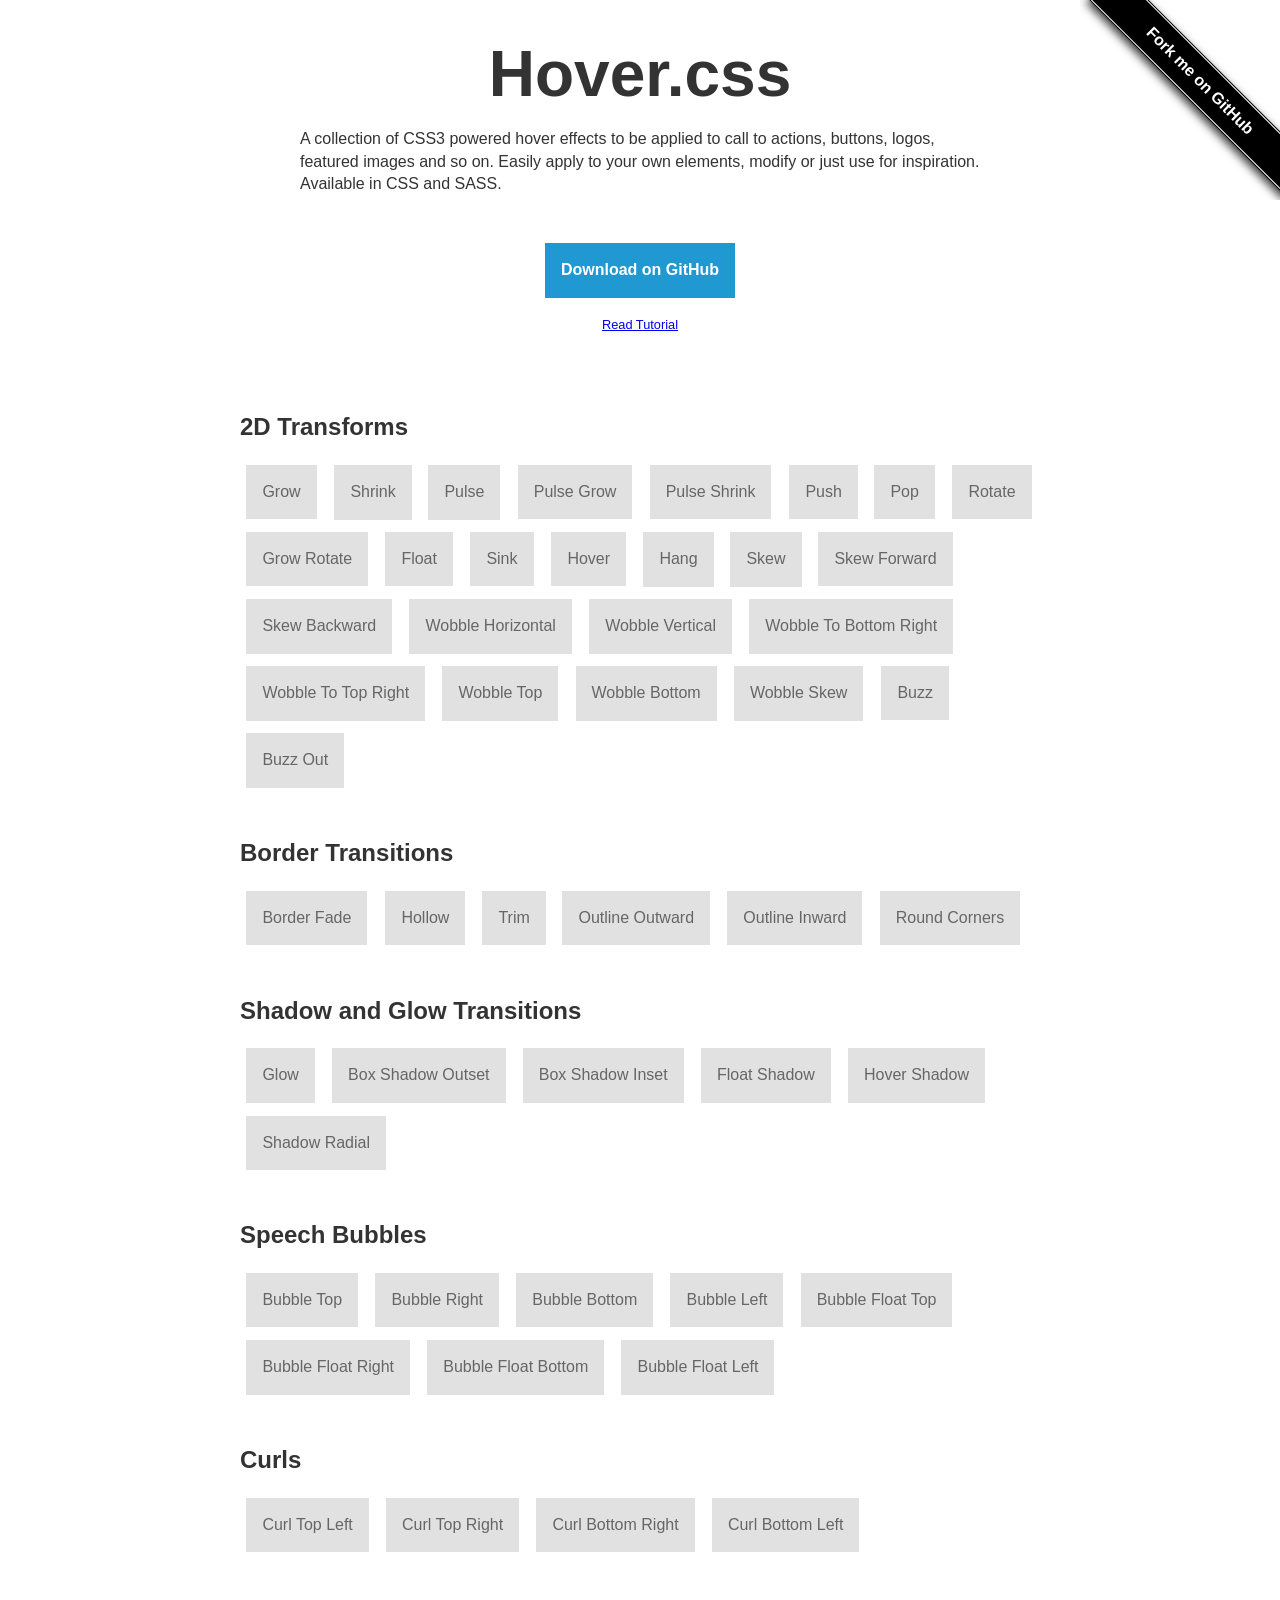
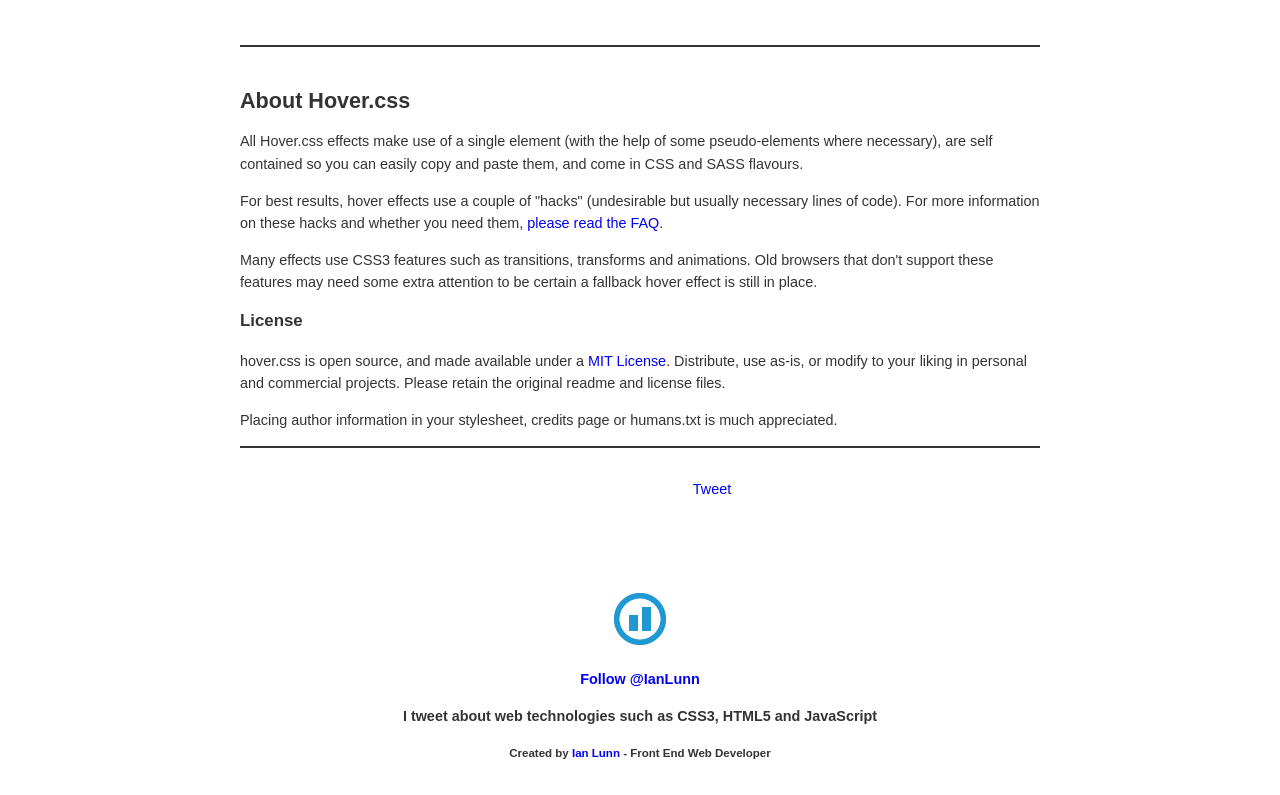
<file: Hover-master/index.html>
<!DOCTYPE html>
<html lang="en">
	<head>
		<meta charset="utf-8">
		<meta property="og:image" content="http://ianlunn.github.io/Hover/hover.jpg" />
		<meta property="og:site_name" content="Hover.css"/>
		<meta property="og:title" content="Hover.css - A collection of CSS3 powered hover effects" />
		<title>Hover.css - A collection of CSS3 powered hover effects</title>
		<link href="css/demo-page.css" rel="stylesheet" media="all">
		<link href="css/hover.css" rel="stylesheet" media="all">
	</head>
	<body>

		<h1>Hover.css</h1>
		<p class="intro">A collection of CSS3 powered hover effects to be applied to call to actions, buttons, logos, featured images and so on. Easily apply to your own elements, modify or just use for inspiration. Available in CSS and SASS.<p>

		<span id="forkongithub"><a href="https://github.com/IanLunn/Hover">Fork me on GitHub</a></span>

		<div class="aligncenter">
			<a class="button cta hover-shadow" href="https://github.com/IanLunn/Hover">Download on GitHub</a>
			<a class="tutorial" href="http://ianlunn.co.uk/articles/hover-css-tutorial-introduction/">Read Tutorial</a>
		</div>

		<div id="effects">

			<h2>2D Transforms</h2>

			<a href="#" class="button grow">Grow</a>
			<a href="#" class="button shrink">Shrink</a>
			<a href="#" class="button pulse">Pulse</a>
			<a href="#" class="button pulse-grow">Pulse Grow</a>
			<a href="#" class="button pulse-shrink">Pulse Shrink</a>
			<a href="#" class="button push">Push</a>
			<a href="#" class="button pop">Pop</a>
			<a href="#" class="button rotate">Rotate</a>
			<a href="#" class="button grow-rotate">Grow Rotate</a>
			<a href="#" class="button float">Float</a>
			<a href="#" class="button sink">Sink</a>
			<a href="#" class="button hover">Hover</a>
			<a href="#" class="button hang">Hang</a>
			<a href="#" class="button skew">Skew</a>
			<a href="#" class="button skew-forward">Skew Forward</a>
			<a href="#" class="button skew-backward">Skew Backward</a>
			<a href="#" class="button wobble-horizontal">Wobble Horizontal</a>
			<a href="#" class="button wobble-vertical">Wobble Vertical</a>
			<a href="#" class="button wobble-to-bottom-right">Wobble To Bottom Right</a>
			<a href="#" class="button wobble-to-top-right">Wobble To Top Right</a>
			<a href="#" class="button wobble-top">Wobble Top</a>
			<a href="#" class="button wobble-bottom">Wobble Bottom</a>
			<a href="#" class="button wobble-skew">Wobble Skew</a>
			<a href="#" class="button buzz">Buzz</a>
			<a href="#" class="button buzz-out">Buzz Out</a>



			<h2>Border Transitions</h2>

			<a href="#" class="button border-fade">Border Fade</a>
			<a href="#" class="button hollow">Hollow</a>
			<a href="#" class="button trim">Trim</a>
			<a href="#" class="button outline-outward">Outline Outward</a>
			<a href="#" class="button outline-inward">Outline Inward</a>
			<a href="#" class="button round-corners">Round Corners</a>



			<h2>Shadow and Glow Transitions</h2>

			<a href="#" class="button glow">Glow</a>
			<a href="#" class="button box-shadow-outset">Box Shadow Outset</a>
			<a href="#" class="button box-shadow-inset">Box Shadow Inset</a>
			<a href="#" class="button float-shadow">Float Shadow</a>
			<a href="#" class="button hover-shadow">Hover Shadow</a>
			<a href="#" class="button shadow-radial">Shadow Radial</a>



			<h2>Speech Bubbles</h2>

			<a href="#" class="button bubble-top">Bubble Top</a>
			<a href="#" class="button bubble-right">Bubble Right</a>
			<a href="#" class="button bubble-bottom">Bubble Bottom</a>
			<a href="#" class="button bubble-left">Bubble Left</a>
			<a href="#" class="button bubble-float-top">Bubble Float Top</a>
			<a href="#" class="button bubble-float-right">Bubble Float Right</a>
			<a href="#" class="button bubble-float-bottom">Bubble Float Bottom</a>
			<a href="#" class="button bubble-float-left">Bubble Float Left</a>



			<h2>Curls</h2>

			<a href="#" class="button curl-top-left">Curl Top Left</a>
			<a href="#" class="button curl-top-right">Curl Top Right</a>
			<a href="#" class="button curl-bottom-right">Curl Bottom Right</a>
			<a href="#" class="button curl-bottom-left">Curl Bottom Left</a>

		</div>


		<div class="footer">
			<div class="about">
				<h2>About Hover.css</h2>

				<p>All Hover.css effects make use of a single element (with the help of some pseudo-elements where necessary), are self contained so you can easily copy and paste them, and come in CSS and SASS flavours.</p>

				<p>For best results, hover effects use a couple of "hacks" (undesirable but usually necessary lines of code). For more information on these hacks and whether you need them, <a href="https://github.com/IanLunn/Hover/wiki/Hacks-Explained">please read the FAQ</a>.</p>

				<p>Many effects use CSS3 features such as transitions, transforms and animations. Old browsers that don't support these features may need some extra attention to be certain a fallback hover effect is still in place.</p>

				<h3>License</h3>

				<p>hover.css is open source, and made available under a <a href="http://www.opensource.org/licenses/mit-license.php">MIT License</a>. Distribute, use as-is, or modify to your liking in personal and commercial projects. Please retain the original readme and license files.

				<p>Placing author information in your stylesheet, credits page or humans.txt is much appreciated.</p>
			</div>

			<div class="social aligncenter">
				<div class="social-button">
					<iframe src="http://ghbtns.com/github-btn.html?user=IanLunn&repo=Hover&type=watch&count=true" allowtransparency="true" frameborder="0" scrolling="0" width="140" height="20"></iframe>
				</div>

				<div class="social-button">
					<a href="https://twitter.com/share" class="twitter-share-button" data-related="IanLunn" data-dnt="true">Tweet</a>
					<script>!function(d,s,id){var js,fjs=d.getElementsByTagName(s)[0],p=/^http:/.test(d.location)?'http':'https';if(!d.getElementById(id)){js=d.createElement(s);js.id=id;js.src=p+'://platform.twitter.com/widgets.js';fjs.parentNode.insertBefore(js,fjs);}}(document, 'script', 'twitter-wjs');</script>
				</div>
			</div>

			<div class="author">
				<a class="logo" href="http://ianlunn.co.uk/" title="Visit portfolio of Ian Lunn"><img class="hover" src="logo-transparent.png" width="60" height="60" /></a>

				<div class="social-button">
					<a href="https://twitter.com/IanLunn" class="twitter-follow-button" data-show-count="false" data-dnt="true" data-size="large">Follow @IanLunn</a>
					<script>!function(d,s,id){var js,fjs=d.getElementsByTagName(s)[0],p=/^http:/.test(d.location)?'http':'https';if(!d.getElementById(id)){js=d.createElement(s);js.id=id;js.src=p+'://platform.twitter.com/widgets.js';fjs.parentNode.insertBefore(js,fjs);}}(document, 'script', 'twitter-wjs');</script>
				</div>
				<p>I tweet about web technologies such as CSS3, HTML5 and JavaScript</p>
				<p class="credit">Created by <a href="http://ianlunn.co.uk/" title="Visit portfolio of Ian Lunn">Ian Lunn</a> - Front End Web Developer</p>

			</div>

		</div>

		<script>
		  (function(i,s,o,g,r,a,m){i['GoogleAnalyticsObject']=r;i[r]=i[r]||function(){
		  (i[r].q=i[r].q||[]).push(arguments)},i[r].l=1*new Date();a=s.createElement(o),
		  m=s.getElementsByTagName(o)[0];a.async=1;a.src=g;m.parentNode.insertBefore(a,m)
		  })(window,document,'script','//www.google-analytics.com/analytics.js','ga');

		  ga('create', 'UA-11991680-4', 'ianlunn.github.io');
		  ga('send', 'pageview');
		</script>
	</body>
</html>
</file>
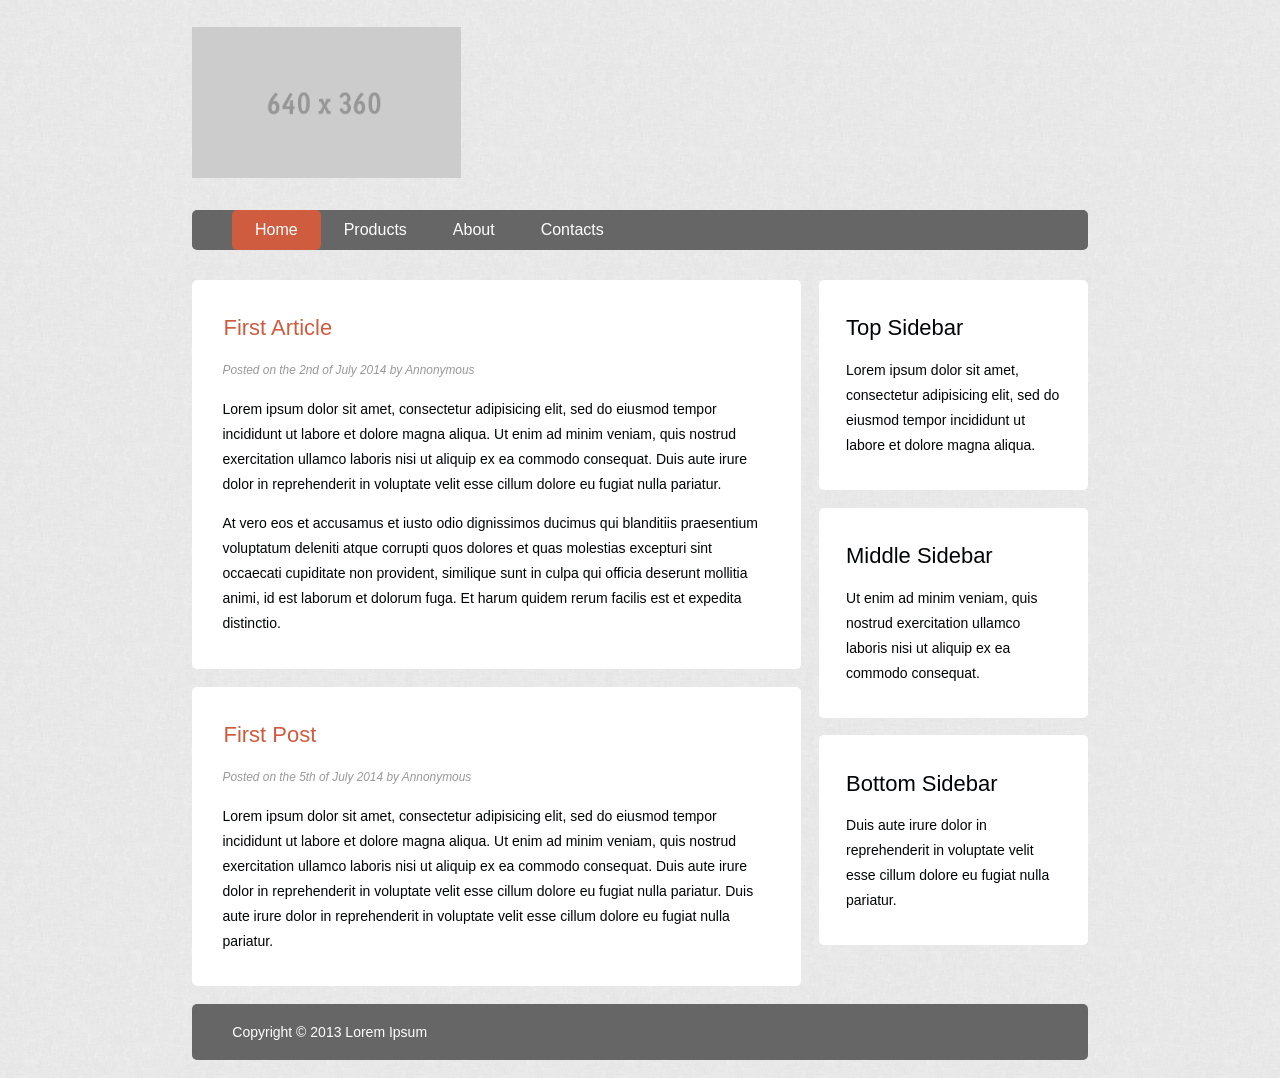
<file: HTML and CSS izpit/responsive/index.html>
﻿<!DOCTYPE html>
<html lang="en">

<head>
	<title>Lorem Ipsum</title>
	<meta charset="utf-8" />
	
	<link rel="stylesheet" href="styles.css" type="text/css" />
	<link rel="stylesheet" href="responsive.css" type="text/css" />
	<meta name="viewport" content="width=device-width, initial-scale=1.0">
</head>

<body class="body">
	
	<header class="mainHeader">
		<img src="logo.gif">
		<nav><ul>
			<li class="active"><a href="#">Home</a></li>
			<li><a href="#">Products</a></li>
			<li><a href="#">About</a></li>
			<li><a href="#">Contacts</a></li>
		</ul></nav>
	</header>
		
	<div class="mainContent">
		<div class="content">	
				<article class="topcontent">	
					<header>
						<h2><a href="#" rel="bookmark" title="Permalink to this POST TITLE">First Article</a></h2>
					</header>
					
					<footer>
						<p class="post-info">Posted on the 2nd of July 2014 by Annonymous</p>
					</footer>
					
					<content>
						<p>Lorem ipsum dolor sit amet, consectetur adipisicing elit, sed do eiusmod tempor incididunt ut labore et dolore magna aliqua. Ut enim ad minim veniam, quis nostrud exercitation ullamco laboris nisi ut aliquip ex ea commodo consequat. Duis aute irure dolor in reprehenderit in voluptate velit esse cillum dolore eu fugiat nulla pariatur. </p>
						<p>At vero eos et accusamus et iusto odio dignissimos ducimus qui blanditiis praesentium voluptatum deleniti atque corrupti quos dolores et quas molestias excepturi sint occaecati cupiditate non provident, similique sunt in culpa qui officia deserunt mollitia animi, id est laborum et dolorum fuga. Et harum quidem rerum facilis est et expedita distinctio.</p>
					</content>
					
				</article>

				<article class="bottomcontent">	
					<header>
						<h2><a href="#" rel="bookmark" title="Permalink to this POST TITLE">First Post</a></h2>
					</header>

					<footer>
						<p class="post-info">Posted on the 5th of July 2014 by Annonymous</p>
					</footer>
					
					<content>
						<p>Lorem ipsum dolor sit amet, consectetur adipisicing elit, sed do eiusmod tempor incididunt ut labore et dolore magna aliqua. Ut enim ad minim veniam, quis nostrud exercitation ullamco laboris nisi ut aliquip ex ea commodo consequat. Duis aute irure dolor in reprehenderit in voluptate velit esse cillum dolore eu fugiat nulla pariatur. Duis aute irure dolor in reprehenderit in voluptate velit esse cillum dolore eu fugiat nulla pariatur.</p>
					</content>
				
				</article>
		</div>
			
				<aside class="top-sidebar">
					<article>
					<h2>Top Sidebar</h2>
					<p>Lorem ipsum dolor sit amet, consectetur adipisicing elit, sed do eiusmod tempor incididunt ut labore et dolore magna aliqua.</p>
				    </article>
				</aside>
				
				<aside class="middle-sidebar">
					<article>
					<h2>Middle Sidebar</h2>
					<p>Ut enim ad minim veniam, quis nostrud exercitation ullamco laboris nisi ut aliquip ex ea commodo consequat.</p>
				    </article>
				</aside>				

				<aside class="bottom-sidebar">
					<article>
					<h2>Bottom Sidebar</h2>
					<p>Duis aute irure dolor in reprehenderit in voluptate velit esse cillum dolore eu fugiat nulla pariatur.</p>
				    </article>
				</aside>	
	</div>
	
	<footer class="mainFooter">
		<p>Copyright &copy; 2013 Lorem Ipsum</p>
	</footer>

</body>
</html>
</file>
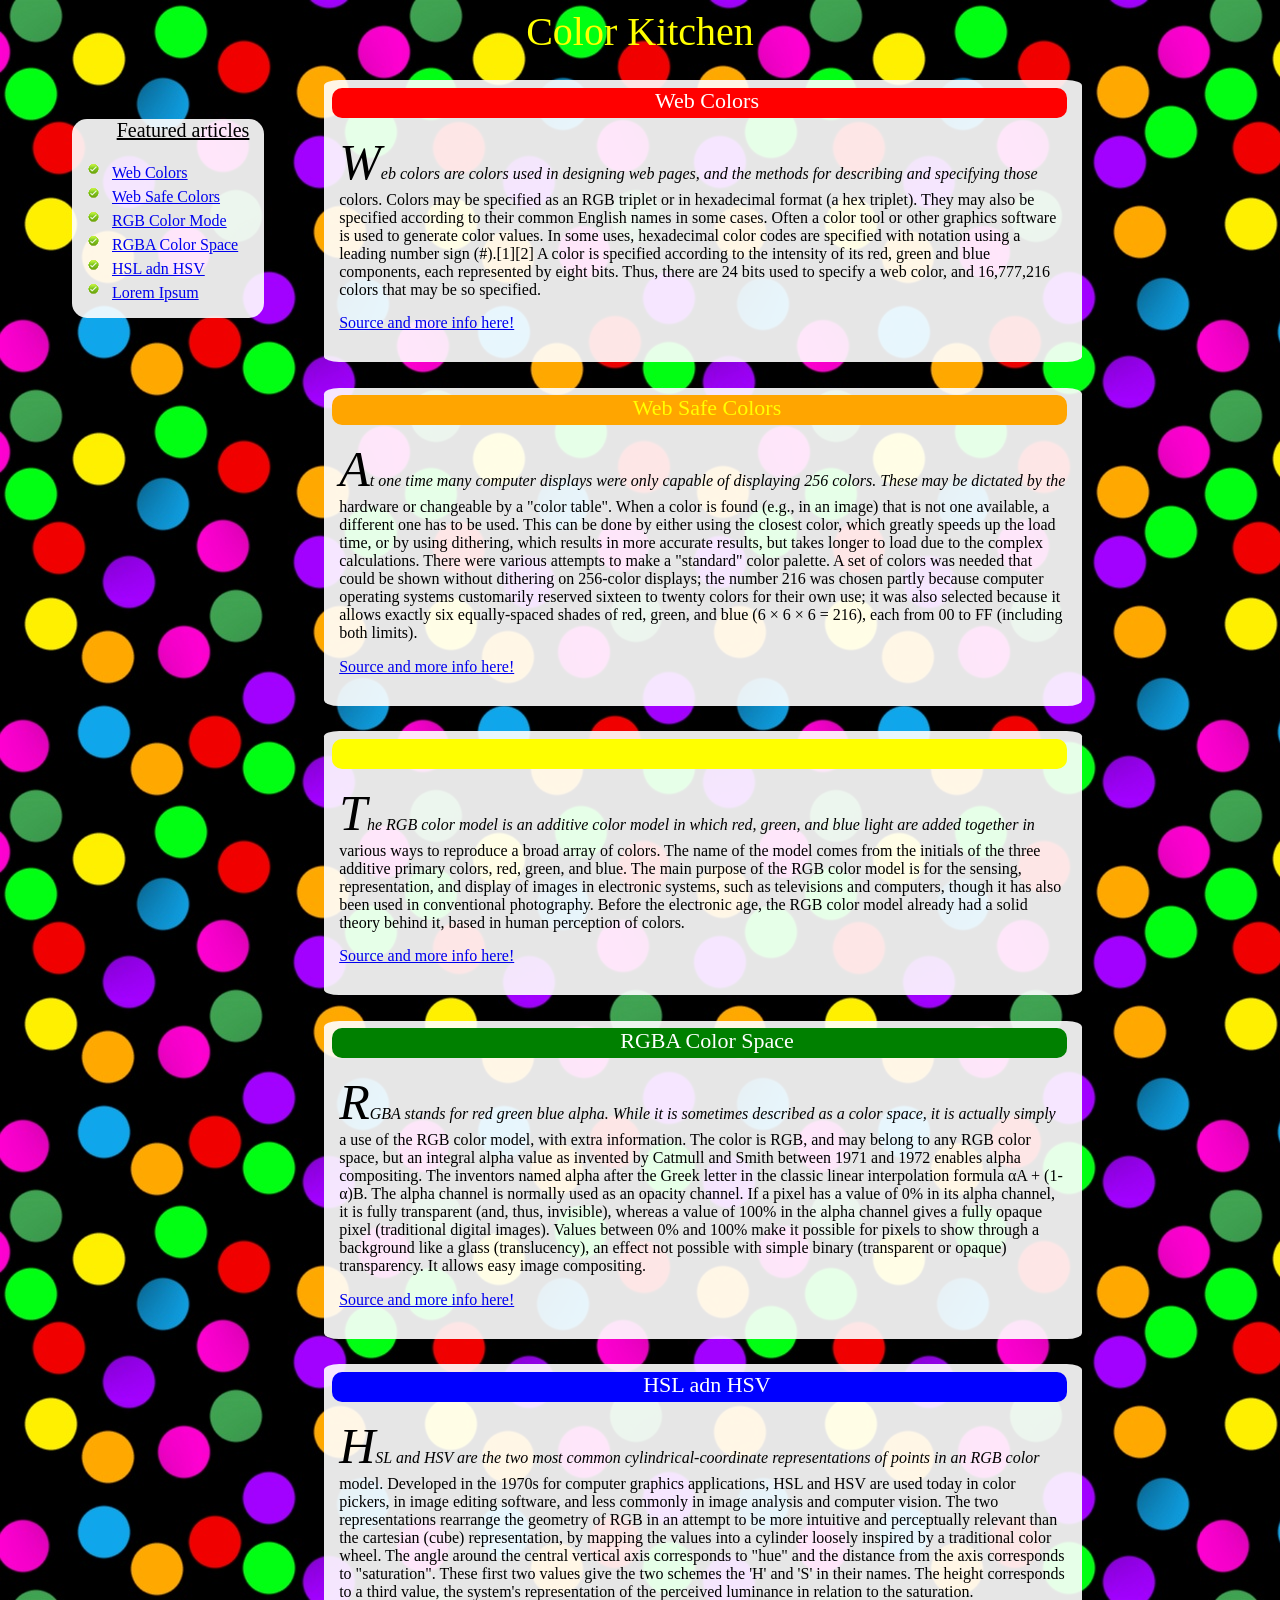
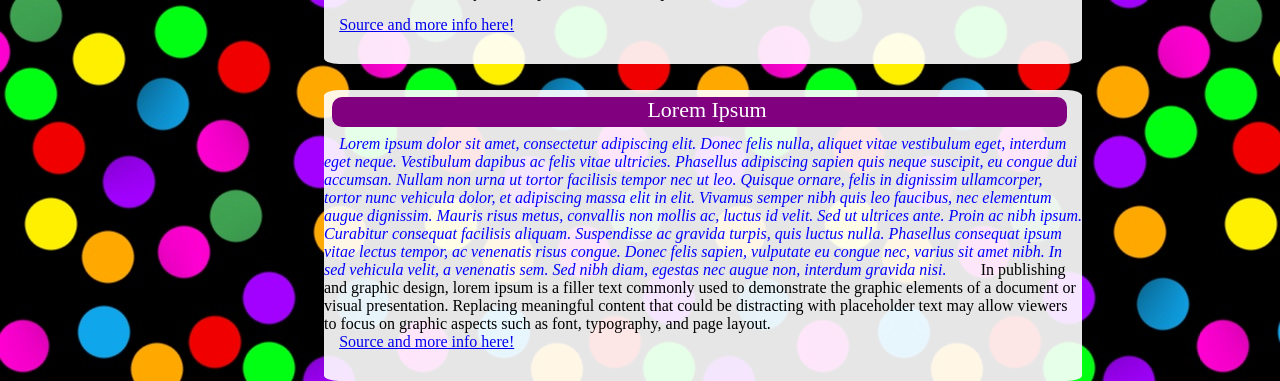
<file: Colour Kitchen/ColorKitchen.html>
﻿<!DOCTYPE html>
<html xmlns="http://www.w3.org/1999/xhtml">
<head>
    <title>Color Kitchen</title>
    <link href="style.css" rel="stylesheet" />
</head>
<body>
    <header>Color Kitchen</header>
    <aside>
        <nav>
            <header>Featured articles</header>
            <ul>
            	<li><a href="ColorKitchen.html#webColors">Web Colors</a></li>
            	<li><a href="ColorKitchen.html#webSafeColors">Web Safe Colors</a></li>
            	<li><a href="ColorKitchen.html#RGB">RGB Color Mode</a></li>
            	<li><a href="ColorKitchen.html#RGBA">RGBA Color Space</a></li>
            	<li><a href="ColorKitchen.html#HSLHSV">HSL adn HSV</a></li>
                <li><a href="ColorKitchen.html#lorem">Lorem Ipsum</a></li>
            </ul>
        </nav>
    </aside>
    <section>
    	<article>
    		<header id="webColors">Web Colors</header>
    		<div>Web colors are colors used in designing web pages, and the methods for describing and specifying those colors. Colors may be specified as an RGB triplet or in hexadecimal format (a hex triplet). They may also be specified according to their common English names in some cases. Often a color tool or other graphics software is used to generate color values. In some uses, hexadecimal color codes are specified with notation using a leading number sign (#).[1][2] A color is specified according to the intensity of its red, green and blue components, each represented by eight bits. Thus, there are 24 bits used to specify a web color, and 16,777,216 colors that may be so specified.</div>
    		<footer>
                <a href="http://en.wikipedia.org/wiki/Web_colors" target="_blank">Source and more info here!</a>
            </footer>
    	</article>
    	<article>
    		<header id="webSafeColors">Web Safe Colors</header>
    		<div>At one time many computer displays were only capable of displaying 256 colors. These may be dictated by the hardware or changeable by a "color table". When a color is found (e.g., in an image) that is not one available, a different one has to be used. This can be done by either using the closest color, which greatly speeds up the load time, or by using dithering, which results in more accurate results, but takes longer to load due to the complex calculations.
There were various attempts to make a "standard" color palette. A set of colors was needed that could be shown without dithering on 256-color displays; the number 216 was chosen partly because computer operating systems customarily reserved sixteen to twenty colors for their own use; it was also selected because it allows exactly six equally-spaced shades of red, green, and blue (6 × 6 × 6 = 216), each from 00 to FF (including both limits).</div>
            <footer>
                <a href="http://en.wikipedia.org/wiki/Web_colors" target="_blank">Source and more info here!</a>
            </footer>
    	</article>
    	<article>
    		<header id="RGB">RGB Color Mode</header>
    		<div>The RGB color model is an additive color model in which red, green, and blue light are added together in various ways to reproduce a broad array of colors. The name of the model comes from the initials of the three additive primary colors, red, green, and blue.
The main purpose of the RGB color model is for the sensing, representation, and display of images in electronic systems, such as televisions and computers, though it has also been used in conventional photography. Before the electronic age, the RGB color model already had a solid theory behind it, based in human perception of colors.</div>
            <footer>
                <a href="http://en.wikipedia.org/wiki/RGB_color_model" target="_blank">Source and more info here!</a>
            </footer>
    	</article>
    	<article>
    		<header id="RGBA">RGBA Color Space</header>
    		<div>RGBA stands for red green blue alpha. While it is sometimes described as a color space, it is actually simply a use of the RGB color model, with extra information. The color is RGB, and may belong to any RGB color space, but an integral alpha value as invented by Catmull and Smith between 1971 and 1972 enables alpha compositing. The inventors named alpha after the Greek letter in the classic linear interpolation formula αA + (1-α)B.
The alpha channel is normally used as an opacity channel. If a pixel has a value of 0% in its alpha channel, it is fully transparent (and, thus, invisible), whereas a value of 100% in the alpha channel gives a fully opaque pixel (traditional digital images). Values between 0% and 100% make it possible for pixels to show through a background like a glass (translucency), an effect not possible with simple binary (transparent or opaque) transparency. It allows easy image compositing.</div>
            <footer>
                <a href="http://en.wikipedia.org/wiki/RGBA_color_space" target="_blank">Source and more info here!</a>
            </footer>
    	</article>
    	<article>
            <header id="HSLHSV">HSL adn HSV</header>
    		<div>HSL and HSV are the two most common cylindrical-coordinate representations of points in an RGB color model. Developed in the 1970s for computer graphics applications, HSL and HSV are used today in color pickers, in image editing software, and less commonly in image analysis and computer vision.
The two representations rearrange the geometry of RGB in an attempt to be more intuitive and perceptually relevant than the cartesian (cube) representation, by mapping the values into a cylinder loosely inspired by a traditional color wheel. The angle around the central vertical axis corresponds to "hue" and the distance from the axis corresponds to "saturation". These first two values give the two schemes the 'H' and 'S' in their names. The height corresponds to a third value, the system's representation of the perceived luminance in relation to the saturation.
</div>
            <footer>
                <a href="http://en.wikipedia.org/wiki/HSL_color_space" target="_blank">Source and more info here!</a>
            </footer>
    	</article>
        <article>
            <header id="lorem">Lorem Ipsum</header>
            <span lang="la">
                Lorem ipsum dolor sit amet, consectetur adipiscing elit. Donec felis nulla, aliquet vitae vestibulum eget, interdum eget neque. Vestibulum dapibus ac felis vitae ultricies. Phasellus adipiscing sapien quis neque suscipit, eu congue dui accumsan. Nullam non urna ut tortor facilisis tempor nec ut leo. Quisque ornare, felis in dignissim ullamcorper, tortor nunc vehicula dolor, et adipiscing massa elit in elit. Vivamus semper nibh quis leo faucibus, nec elementum augue dignissim. Mauris risus metus, convallis non mollis ac, luctus id velit. Sed ut ultrices ante. Proin ac nibh ipsum. Curabitur consequat facilisis aliquam. Suspendisse ac gravida turpis, quis luctus nulla. Phasellus consequat ipsum vitae lectus tempor, ac venenatis risus congue. Donec felis sapien, vulputate eu congue nec, varius sit amet nibh. In sed vehicula velit, a venenatis sem. Sed nibh diam, egestas nec augue non, interdum gravida nisi.
            </span>
            <span>In publishing and graphic design, lorem ipsum is a filler text commonly used to demonstrate the graphic elements of a document or visual presentation. Replacing meaningful content that could be distracting with placeholder text may allow viewers to focus on graphic aspects such as font, typography, and page layout.</span>
            <footer>
                <a href="http://www.lipsum.com/" target="_blank">Source and more info here!</a>
            </footer>
        </article>
    </section>
</body>
</html>
</file>
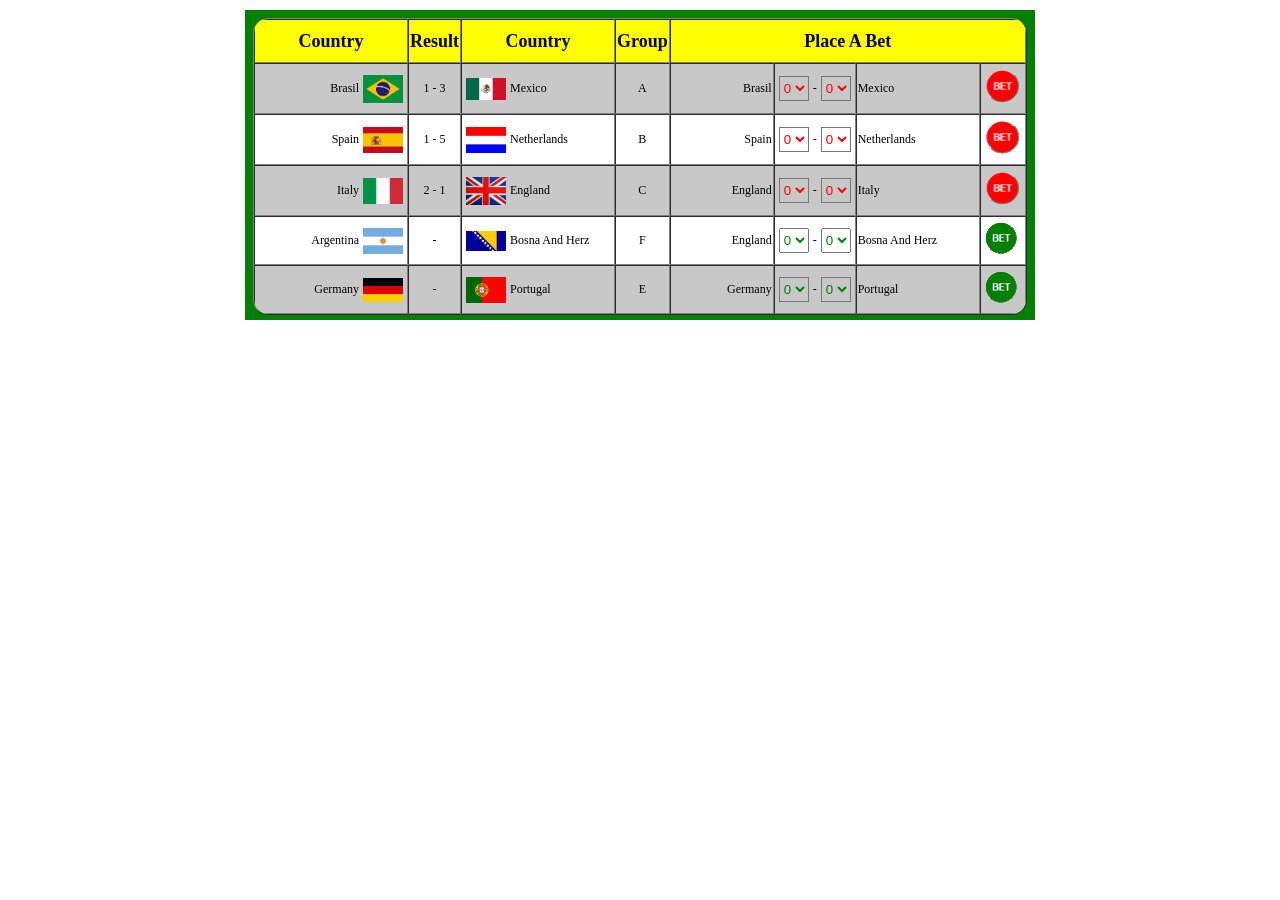
<file: Table/WorldCupBrasil.html>
﻿<!DOCTYPE html>

<html lang="en" xmlns="http://www.w3.org/1999/xhtml">
<head>
    <meta charset="utf-8" />
    <title>World Cup</title>
    <link href="style.css" rel="stylesheet"/>
</head>
<body>
    <div class="wrapper">
        <table border="1" class="bigtable" cellspacing="0">
            <tr>
                <th width="150" class="country">Country</th>
                <th height="40">Result</th>
                <th width="150">Country</th>
                <th>Group</th>
                <th colspan="4" width="200" class="placeabet">Place A Bet</th>
            </tr>
            <tr>
                <td>
                    <table>
                        <tr>
                            <td width="120" style="background-color: #C8C8C8;">
                                <div>Brasil</div>
                            </td>
                            <td style="background-color: #C8C8C8;">
                                <img class="Snimchici" src="Flags and Buttons/brasil.PNG" />
                            </td>
                        </tr>
                    </table>
                </td>
                <td>
                    <div class="result">1 - 3</div>
                </td>
                <td>
                    <table>
                        <tr>
                            <td style="background-color: #C8C8C8;">
                                <img class="Snimchici" src="Flags and Buttons/mexico.PNG" />
                            </td>
                            <td width="120" style="background-color: #C8C8C8;">
                                <div class="countryTwo">Mexico</div>
                            </td>
                        </tr>
                    </table>
                </td>
                <td>
                    <div>A</div>
                </td>
                <td width="100">
                    <div class="team1"> Brasil </div>
                </td>
                <td>
                    <table>
                        <tr>
                            <td style="background-color: #C8C8C8;">
                                <select name="gender" class="options">
                                    <option value=" value 1" selected>
                                        0
                                    </option>
                                    <option value="Value 2">1</option>
                                    <option value="Value 3">2</option>
                                    <option value="Value 3">3</option>
                                </select>
                            </td>
                            <td style="background-color: #C8C8C8;">
                                <div> - </div>
                            </td>
                            <td height="30" style="background-color: #C8C8C8;">
                                <select name="gender" class="options">
                                    <option value="Value 1" selected>0</option>
                                    <option value="Value 2">1</option>
                                    <option value="Value 3">2</option>
                                    <option value="Value 3">3</option>
                                </select>
                            </td>
                        </tr>
                    </table>
                </td>
                <td width="100">
                    <div class="team2">Mexico</div>
                </td>
                <td width="40">
                    <input type="image" src="Flags and Buttons/red-bet.png" />
                </td>
            </tr>
            <tr>
                <td>
                    <table>
                        <tr>
                            <td width="120">
                                <div>Spain</div>
                            </td>
                            <td>
                                <img class="Snimchici" src="Flags and Buttons/SpainFlag.PNG" />
                            </td>
                        </tr>
                    </table>
                </td>
                <td>
                    <div class="result">1 - 5</div>
                </td>
                <td>
                    <table>
                        <tr>
                            <td>
                                <img class="Snimchici" src="Flags and Buttons/NetherlandsFlag.PNG" />
                            </td>
                            <td width="120">
                                <div class="countryTwo">Netherlands</div>
                            </td>
                        </tr>
                    </table>
                </td>
                <td>
                    <div>B</div>
                </td>
                <td width="100">
                    <div class="team1"> Spain </div>
                </td>
                <td>
                    <table>
                        <tr>
                            <td>
                                <select name="gender" class="options" style="background-color: white;">
                                    <option value="Value 1" selected>0</option>
                                    <option value="Value 2">1</option>
                                    <option value="Value 3">2</option>
                                    <option value="Value 3">3</option>
                                </select>
                            </td>
                            <td>
                                <div> - </div>
                            </td>
                            <td height="30">
                                <select name="gender" class="options" style="background-color: white;">
                                    <option value=" value 1" selected>
                                    0</option>
                                    <option value="Value 2">1</option>
                                    <option value="Value 3">2</option>
                                    <option value="Value 3">3</option>
                                </select>
                            </td>
                        </tr>
                    </table>
                </td>
                <td width="100">
                    <div class="team2">Netherlands</div>
                </td>
                <td>
                    <input type="image" src="Flags and Buttons/red-bet.png" />
                </td>
            </tr>
            <tr>
                <td>
                    <table>
                        <tr>
                            <td width="120" style="background-color: #C8C8C8;">
                                <div>Italy</div>
                            </td>
                            <td style="background-color: #C8C8C8;">
                                <img class="Snimchici" src="Flags and Buttons/ItalyFlag.PNG" />
                            </td>
                        </tr>
                    </table>
                </td>
                <td>
                    <div class="result">2 - 1</div>
                </td>
                <td>
                    <table>
                        <tr>
                            <td style="background-color: #C8C8C8;">
                                <img class="Snimchici" src="Flags and Buttons/EnglandFlag.PNG" />
                            </td>
                            <td width="120" style="background-color: #C8C8C8;">
                                <div class="countryTwo">England</div>
                            </td>
                        </tr>
                    </table>
                </td>
                <td>
                    <div>C</div>
                </td>
                <td width="100">
                    <div class="team1"> England </div>
                </td>
                <td>
                    <table>
                        <tr>
                            <td style="background-color: #C8C8C8;">
                                <select name=" gender" class="options">
                                <option value="Value 1" selected>0</option>
                                <option value="Value 2">1</option>
                                <option value="Value 3">2</option>
                                <option value="Value 3">3</option>
                                </select>
                            </td>
                            <td style="background-color: #C8C8C8;">
                                <div> - </div>
                            </td>
                            <td height="30" style="background-color: #C8C8C8;">
                                <select name="gender" class="options">
                                    <option value="Value 1" selected>0</option>
                                    <option value="Value 2">1</option>
                                    <option value="Value 3">2</option>
                                    <option value="Value 3">3</option>
                                </select>
                            </td>
                        </tr>
                    </table>
                </td>
                <td width="100">
                    <div class="team2">Italy</div>
                </td>
                <td>
                    <input type="image" src="Flags and Buttons/red-bet.png" />
                </td>
            </tr>
            <tr>
                <td>
                    <table>
                        <tr>
                            <td width="120">
                                <div>Argentina</div>
                            </td>
                            <td>
                                <img class="Snimchici" src="Flags and Buttons/ArgentinaFlag.PNG" />
                            </td>
                        </tr>
                    </table>
                </td>
                <td>
                    <div class="result"> - </div>
                </td>
                <td>
                    <table>
                        <tr>
                            <td>
                                <img class="Snimchici" src="Flags and Buttons/BosnaFlag.PNG" />
                            </td>
                            <td width="120">
                                <div class="countryTwo">Bosna And Herz</div>
                            </td>
                        </tr>
                    </table>
                </td>
                <td>
                    <div>F</div>
                </td>
                <td width="100">
                    <div class="team1"> England </div>
                </td>
                <td>
                    <table>
                        <tr>
                            <td>
                                <select name="gender" class="options2">
                                    <option value="Value 1" selected>0</option>
                                    <option value="Value 2">1</option>
                                    <option value="Value 3">2</option>
                                    <option value="Value 3">3</option>
                                </select>
                            </td>
                            <td>
                                <div> - </div>
                            </td>
                            <td height="30">
                                <select name="gender" class="options2">
                                    <option value="Value 1" selected>0</option>
                                    <option value="Value 2">1</option>
                                    <option value="Value 3">2</option>
                                    <option value="Value 3">3</option>
                                </select>
                            </td>
                        </tr>
                    </table>
                </td>
                <td width="120">
                    <div class="team2">Bosna And Herz</div>
                </td>
                <td>
                    <input type="image" src="Flags and Buttons/green-bet.png" />
                </td>
            </tr>
            <tr>
                <td class="leftdown">
                    <table>
                        <tr>
                            <td width="120" style="background-color: #C8C8C8;">
                                <div>Germany</div>
                            </td>
                            <td style="background-color: #C8C8C8;">
                                <img class="Snimchici" src="Flags and Buttons/GermanyFlag.PNG" />
                            </td>
                        </tr>
                    </table>
                </td>
                <td>
                    <div class="result"> - </div>
                </td>
                <td>
                    <table>
                        <tr>
                            <td style="background-color: #C8C8C8;">
                                <img class="Snimchici" src="Flags and Buttons/PortugalFlag.PNG" />
                            </td>
                            <td width="120" style="background-color: #C8C8C8;">
                                <div class="countryTwo">Portugal</div>
                            </td>
                        </tr>
                    </table>
                </td>
                <td>
                    <div>E</div>
                </td>
                <td width="100">
                    <div class="team1"> Germany</div>
                </td>
                <td>
                    <table>
                        <tr>
                            <td style="background-color: #C8C8C8;">
                                <select name="gender" class="options2" style="background-color: #C8C8C8;">
                                    <option value="Value 1" selected>0</option>
                                    <option value="Value 2">1</option>
                                    <option value="Value 3">2</option>
                                    <option value="Value 3">3</option>
                                </select>
                            </td>
                            <td style="background-color: #C8C8C8;">
                                <div> - </div>
                            </td>
                            <td height="30" style="background-color: #C8C8C8;">
                                <select name="gender" class="options2" style="background-color: #C8C8C8;">
                                    <option value="Value 1" selected>0</option>
                                    <option value="Value 2">1</option>
                                    <option value="Value 3">2</option>
                                    <option value="Value 3">3</option>
                                </select>
                            </td>
                        </tr>
                    </table>
                </td>
                <td width="100">
                    <div class="team2">Portugal</div>
                </td>
                <td class="lastButon">
                    <input  type="image" src="Flags and Buttons/green-bet.png" />
                </td>
            </tr>
        </table>
    </div>
</body>
</html>
</file>
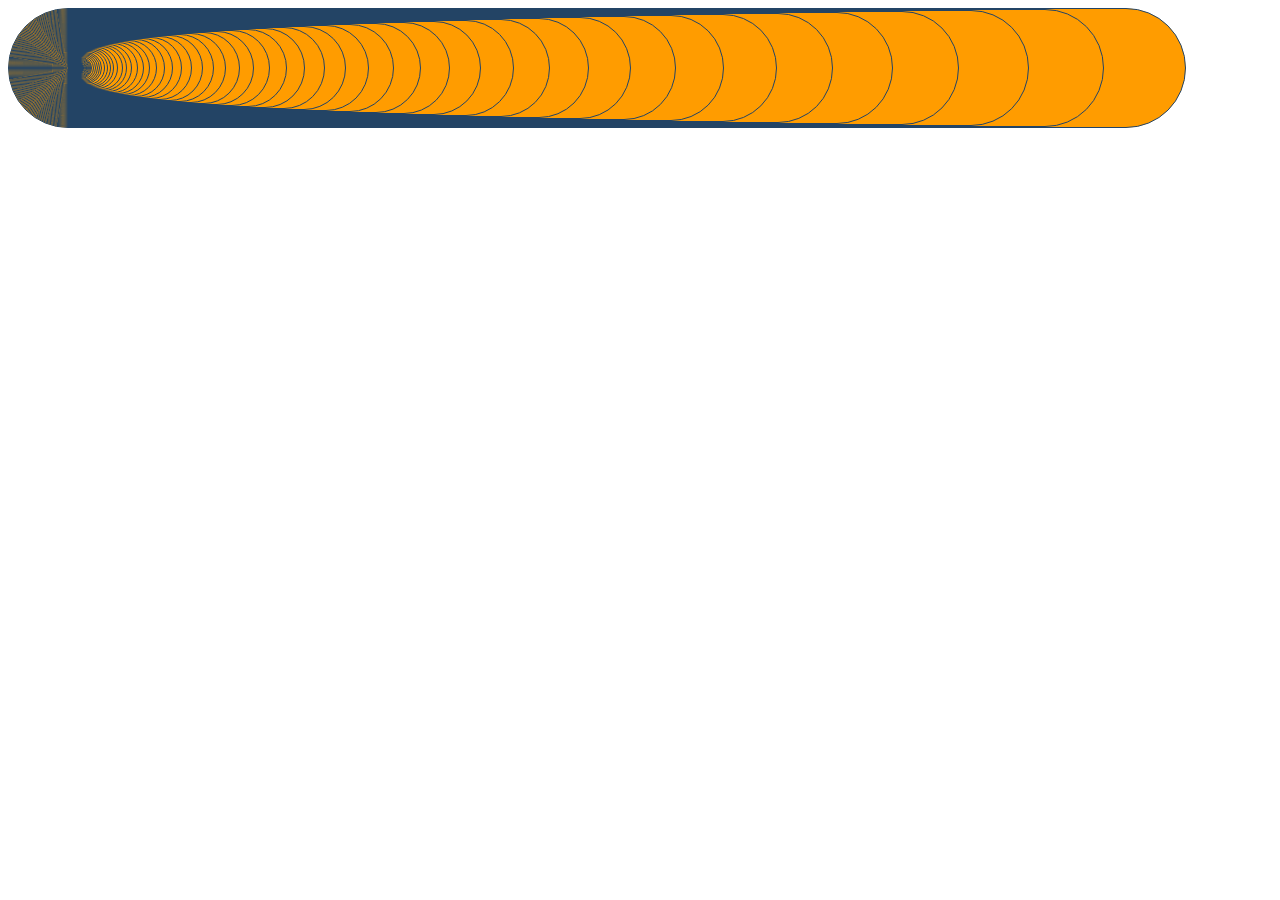
<file: Презентационни Тагове/NastedDivs.html>
﻿<!DOCTYPE html>

<html lang="en" xmlns="http://www.w3.org/1999/xhtml">
<head>
    <meta charset="utf-8" />
    <title>Nasted Divs</title>
    <style>
        
        div {
          background-color:#FF9C00;
          border:1px solid #234465;
          border-radius:100px;
          width:93%;
        }
        

    </style>
</head>
<body>
    <div>
        <div>
            <div>
                <div>
                    <div>
                        <div>
                            <div>
                                <div>
                                    <div>
                                        <div>
                                            <div>
                                                <div>
                                                    <div>
                                                        <div>
                                                            <div>
                                                                <div>
                                                                    <div>
                                                                        <div>
                                                                            <div>
                                                                                <div>
                                                                                    <div>
                                                                                        <div>
                                                                                            <div>
                                                                                                <div>
                                                                                                    <div>
                                                                                                        <div>
                                                                                                            <div>
                                                                                                                <div>
                                                                                                                    <div>
                                                                                                                        <div>
                                                                                                                            <div>
                                                                                                                                <div>
                                                                                                                                    <div>
                                                                                                                                        <div>
                                                                                                                                            <div>
                                                                                                                                                <div>
                                                                                                                                                    <div>
                                                                                                                                                        <div>
                                                                                                                                                            <div>
                                                                                                                                                                <div>
                                                                                                                                                                    <div>
                                                                                                                                                                        <div>
                                                                                                                                                                            <div>
                                                                                                                                                                                <div>
                                                                                                                                                                                    <div>
                                                                                                                                                                                        <div>
                                                                                                                                                                                            <div>
                                                                                                                                                                                                <div>
                                                                                                                                                                                                    <div>
                                                                                                                                                                                                        <div>
                                                                                                                                                                                                            <div>
                                                                                                                                                                                                                <div>
                                                                                                                                                                                                                    <div>
                                                                                                                                                                                                                        <div>
                                                                                                                                                                                                                            <div>
                                                                                                                                                                                                                                <div>
                                                                                                                                                                                                                                    <div>
                                                                                                                                                                                                                                        <div>
                                                                                                                                                                                                                                            <div>
                                                                                                                                                                                                                                                <div>

                                                                                                                                                                                                                                                </div>
                                                                                                                                                                                                                                            </div>
                                                                                                                                                                                                                                        </div>
                                                                                                                                                                                                                                    </div>
                                                                                                                                                                                                                                </div>
                                                                                                                                                                                                                            </div>
                                                                                                                                                                                                                        </div>
                                                                                                                                                                                                                    </div>
                                                                                                                                                                                                                </div>
                                                                                                                                                                                                            </div>
                                                                                                                                                                                                        </div>
                                                                                                                                                                                                    </div>
                                                                                                                                                                                                </div>
                                                                                                                                                                                            </div>
                                                                                                                                                                                        </div>
                                                                                                                                                                                    </div>
                                                                                                                                                                                </div>
                                                                                                                                                                            </div>
                                                                                                                                                                        </div>
                                                                                                                                                                    </div>
                                                                                                                                                                </div>
                                                                                                                                                            </div>
                                                                                                                                                        </div>
                                                                                                                                                    </div>
                                                                                                                                                </div>
                                                                                                                                            </div>
                                                                                                                                        </div>
                                                                                                                                    </div>
                                                                                                                                </div>
                                                                                                                            </div>
                                                                                                                        </div>
                                                                                                                    </div>
                                                                                                                </div>
                                                                                                            </div>
                                                                                                        </div>
                                                                                                    </div>
                                                                                                </div>
                                                                                            </div>
                                                                                        </div>
                                                                                    </div>
                                                                                </div>
                                                                            </div>
                                                                        </div>
                                                                    </div>
                                                                </div>
                                                            </div>
                                                        </div>
                                                    </div>
                                                </div>
                                            </div>
                                        </div>
                                    </div>
                                </div>
                            </div>
                        </div>
                    </div>
                </div>
            </div>
        </div>
    </div>
</body>
</html>
</file>
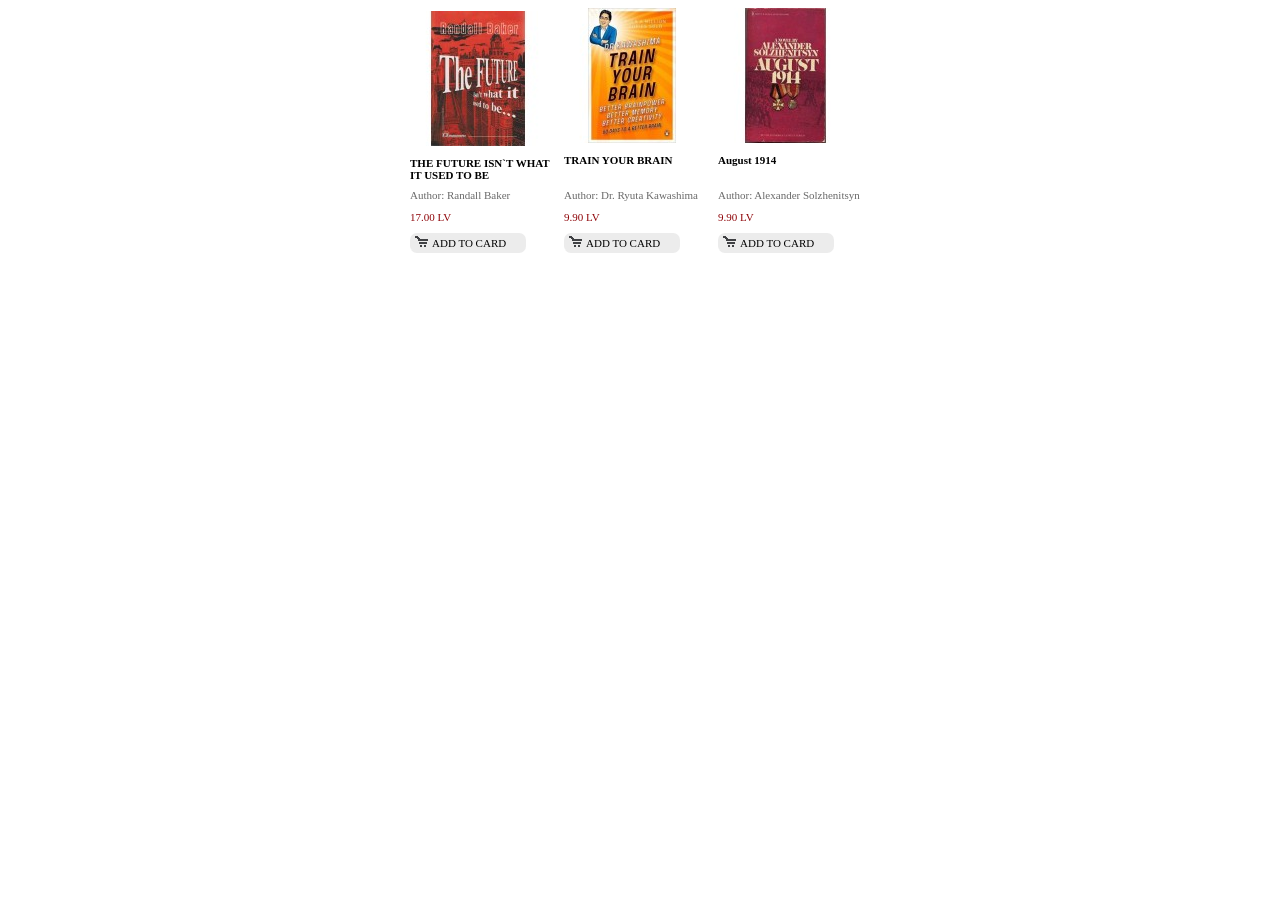
<file: HTML and CSS izpit/BooksProblem/books.html>
﻿<!DOCTYPE html>

<html lang="en" xmlns="http://www.w3.org/1999/xhtml">
<head>
    <meta charset="utf-8" />
    <title>Books</title>
    <link rel="stylesheet" type="text/css" href="style.css">
</head>
<body>
    <div class="wrapper">
        <div class="firstBook">
            <img src="book1.jpg" title="The Future Isn`t What It Used To Be" alt="first book" />
            <h1 title="The Future Isn`t What It Used To Be">THE FUTURE ISN`T WHAT IT  USED TO BE</h1>
            <div class="author">Author: Randall Baker</div>
            <div class="price">17.00 LV</div>
            <div class="addToCard">ADD TO CARD</div>
        </div>
        <div class="secondBook">
            <img src="book2.jpg" title="Train Your Brain" alt="second book" />
            <h1 title="Train Your Brain">TRAIN YOUR BRAIN</h1> 
            <div class="author">Author: Dr. Ryuta Kawashima</div>
            <div class="price">9.90 LV</div>
            <div class="addToCard">ADD TO CARD</div>
        </div>
        <div class="thirdBook">
            <img src="book3.jpg" title="August 1914" alt="third book" />
            <h1 title="August 1914">August 1914</h1>
            <div class="author">Author: Alexander Solzhenitsyn</div>
            <div class="price">9.90 LV</div>
            <div class="addToCard">ADD TO CARD</div>
        </div>
    </div>
</body>
</html>
</file>
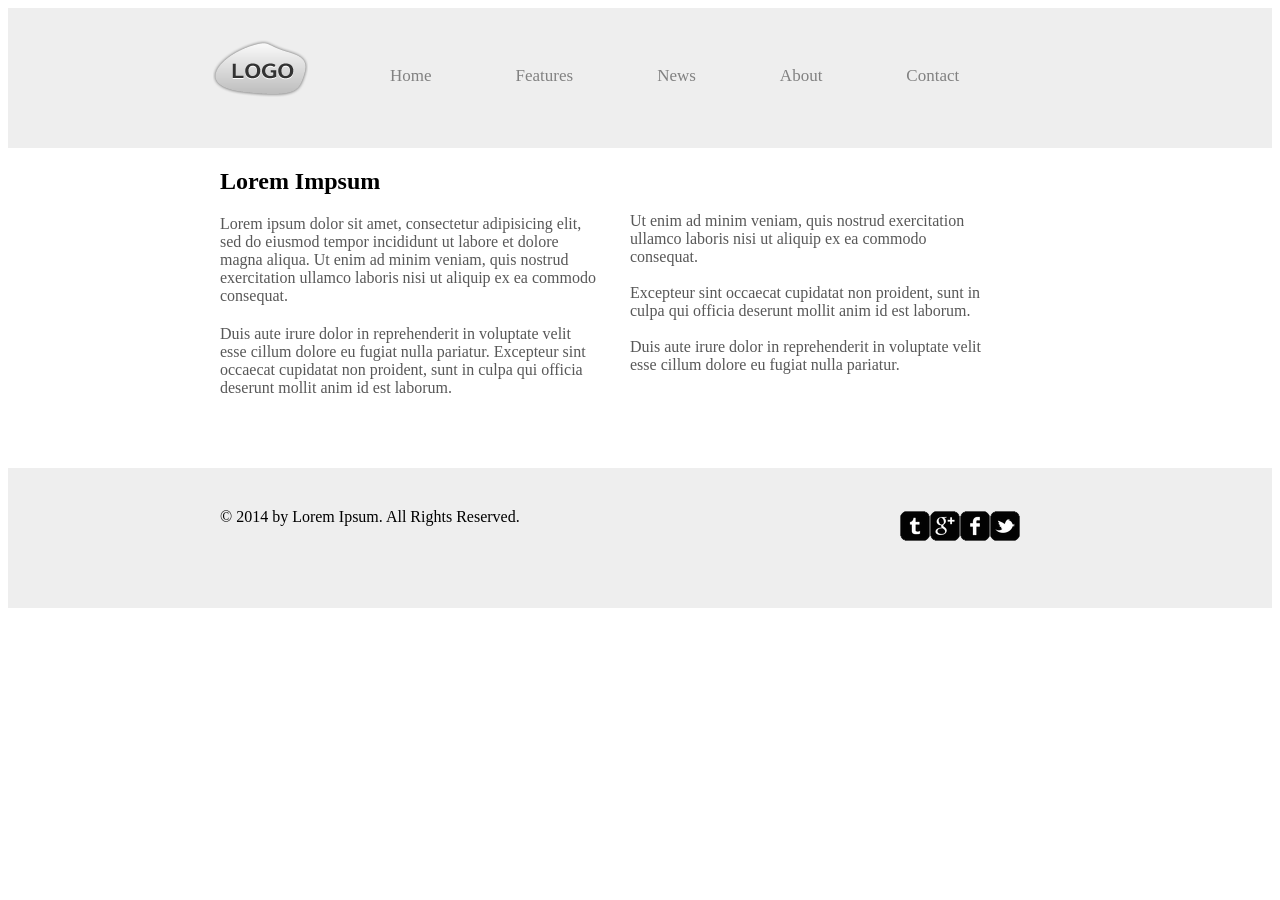
<file: HTML and CSS izpit/LoremProblem/LoremImpsumSite.html>
﻿<!DOCTYPE html>

<html lang="en" xmlns="http://www.w3.org/1999/xhtml">
<head>
    <meta charset="utf-8" />
    <title>Lorem Impsum Site</title>
    <link rel="stylesheet" type="text/css" href="style.css">
</head>
<body>

    <div class="headerr"></div>
    <div class="wrapper">
        <nav>
            <img src="logo.png" alt="logo" />
            <div class="navDiv">
                <ul>
                    <li>Home</li>
                    <li>Features</li>
                    <li>News</li>
                    <li>About</li>
                    <li>Contact</li>
                </ul>
            </div>
        </nav>
        <section>
            <h1>Lorem Impsum</h1>
            <div class="leftDiv">
                Lorem ipsum dolor sit amet, consectetur adipisicing elit, sed do eiusmod tempor incididunt ut labore et dolore magna aliqua.
                Ut enim ad minim veniam, quis nostrud exercitation ullamco laboris nisi ut aliquip ex ea commodo consequat.
            </div>
            <div class="downLeftDiv">
                Duis aute irure dolor in reprehenderit in voluptate velit esse cillum dolore eu fugiat nulla pariatur.
                Excepteur sint occaecat cupidatat non proident, sunt in culpa qui officia deserunt mollit anim id est laborum.
            </div>
            <div class="rightDiv">
                Ut enim ad minim veniam, quis nostrud exercitation  ullamco laboris nisi ut aliquip ex ea commodo consequat. <br /> <br />
                Excepteur sint occaecat cupidatat non proident, sunt in  culpa qui officia deserunt mollit anim id est laborum. <br /> <br />
                Duis aute irure dolor in reprehenderit in voluptate velit esse cillum dolore eu fugiat nulla pariatur.
            </div>
        </section>
        <footer>
            <div class="footerDiv">© 2014 by Lorem Ipsum. All Rights Reserved.</div>
            <div class="face"></div>
            <div class="google"></div>
            <div class="twitter"></div>
            <div class="t"></div>
        </footer>
    </div>
    <div class="footerrr"></div>
</body>
</html>
</file>
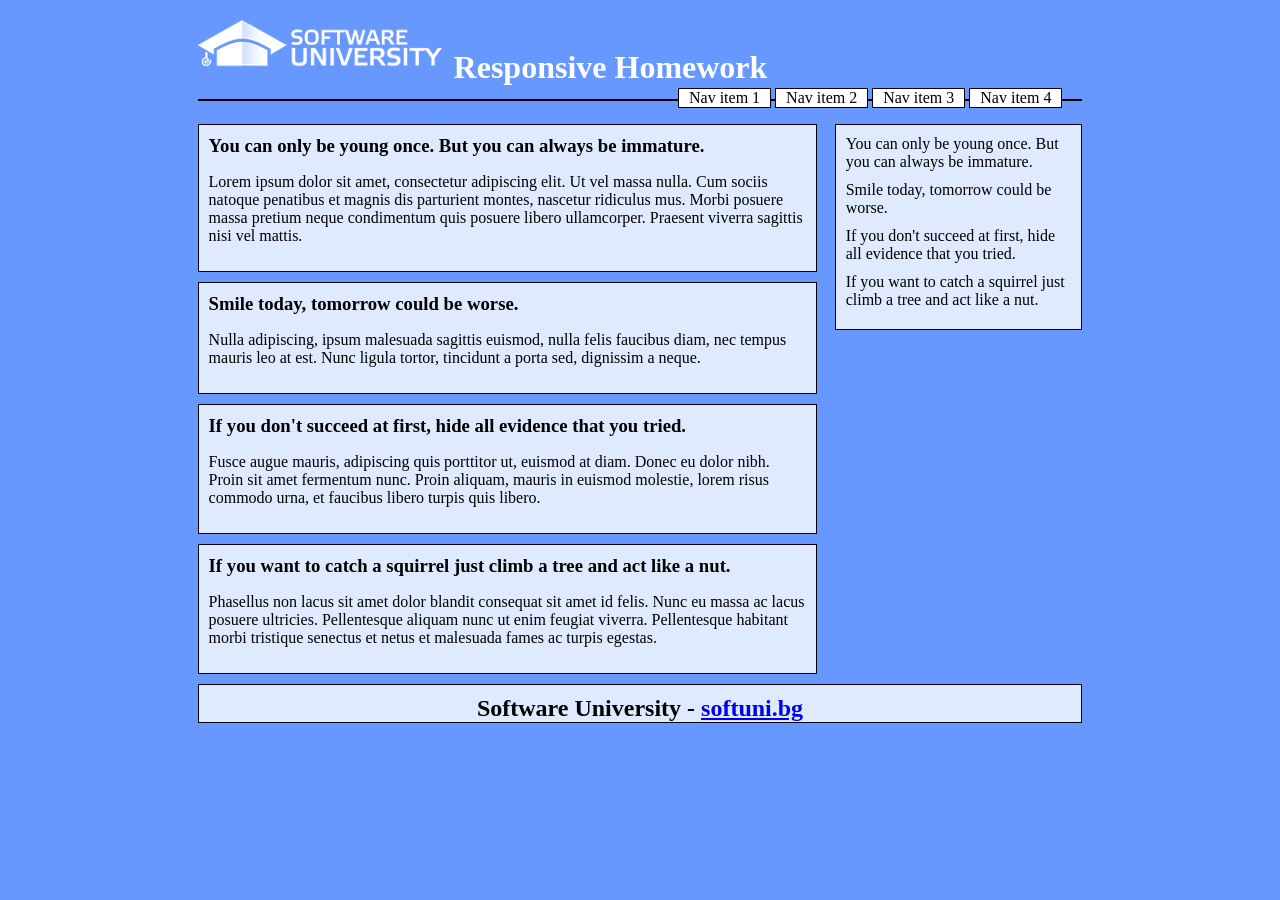
<file: Responsive and bootstrap/Problem-01/01-Unresponsive-Homework.html>
<!DOCTYPE html>
<html xmlns="http://www.w3.org/1999/xhtml">
<head>
    <title>Homework</title>
    <link href="styles/styles.css" rel="stylesheet" />
</head>
<body>
    <div id="wrapper">
        <header>
            <h1>
                <a href="#">
                    <img src="images/softuni.png" alt="logo" />
                    <span>Responsive Homework</span>
                </a>
            </h1>
            <nav>
                <ul>
                    <li>
                        <a href="#">Nav item 1</a>
                    </li>
                    <li>
                        <a href="#">Nav item 2</a>
                    </li>
                    <li>
                        <a href="#">Nav item 3</a>
                    </li>
                    <li>
                        <a href="#">Nav item 4</a>
                    </li>
                </ul>
            </nav>
        </header>
          <section>
            <article>
                <header>
                    <h1>You can only be young once. But you can always be immature.</h1>
                </header>
                <div>
                    <p>
                        Lorem ipsum dolor sit amet, consectetur adipiscing elit. Ut vel massa
                        nulla. Cum sociis natoque penatibus et magnis dis parturient montes, nascetur
                        ridiculus mus. Morbi posuere massa pretium neque condimentum quis posuere
                        libero ullamcorper. Praesent viverra sagittis nisi vel mattis.
                    </p>
                </div>
            </article>
            <article>
                <header>
                    <h1>Smile today, tomorrow could be worse.</h1>
                </header>
                <div>
                    <p>
                        Nulla adipiscing, ipsum malesuada sagittis euismod, nulla felis faucibus
                        diam, nec tempus mauris leo at est. Nunc ligula tortor, tincidunt a porta
                        sed, dignissim a neque.
                    </p>
                </div>
            </article>
            <article>
                <header>
                    <h1>If you don't succeed at first, hide all evidence that you tried.</h1>
                </header>
                <div>
                    <p>
                        Fusce augue mauris,
                        adipiscing quis porttitor ut, euismod at diam. Donec eu dolor nibh. Proin
                        sit amet fermentum nunc. Proin aliquam, mauris in euismod molestie, lorem
                        risus commodo urna, et faucibus libero turpis quis libero.
                    </p>
                </div>
            </article>
            <article>
                <header>
                    <h1>If you want to catch a squirrel just climb a tree and act like a nut.</h1>
                </header>
                <div>
                    <p>
                        Phasellus non lacus sit amet dolor blandit consequat sit amet id felis.
                        Nunc eu massa ac lacus posuere ultricies. Pellentesque aliquam nunc ut
                        enim feugiat viverra. Pellentesque habitant morbi tristique senectus et
                        netus et malesuada fames ac turpis egestas.
                    </p>
                </div>
            </article>
        </section>
        <aside class="news">
            <div>
                <ul>
                    <li class="block">
                        <a href="#">You can only be young once. But you can always be immature.</a>
                    </li>
                    <li class="block">
                        <a href="#">Smile today, tomorrow could be worse.</a>
                    </li>
                    <li class="block">
                        <a href="#">If you don't succeed at first, hide all evidence that you tried.</a>
                    </li>
                    <li class="block">
                        <a href="#">If you want to catch a squirrel just climb a tree and act like a nut.</a>
                    </li>
                </ul>
            </div>
        </aside>
        <footer>
            <h2>
                Software University - <a href="http://softuni.bg">softuni.bg</a>
            </h2>
        </footer>
    </div>
</body>
</html>
</file>
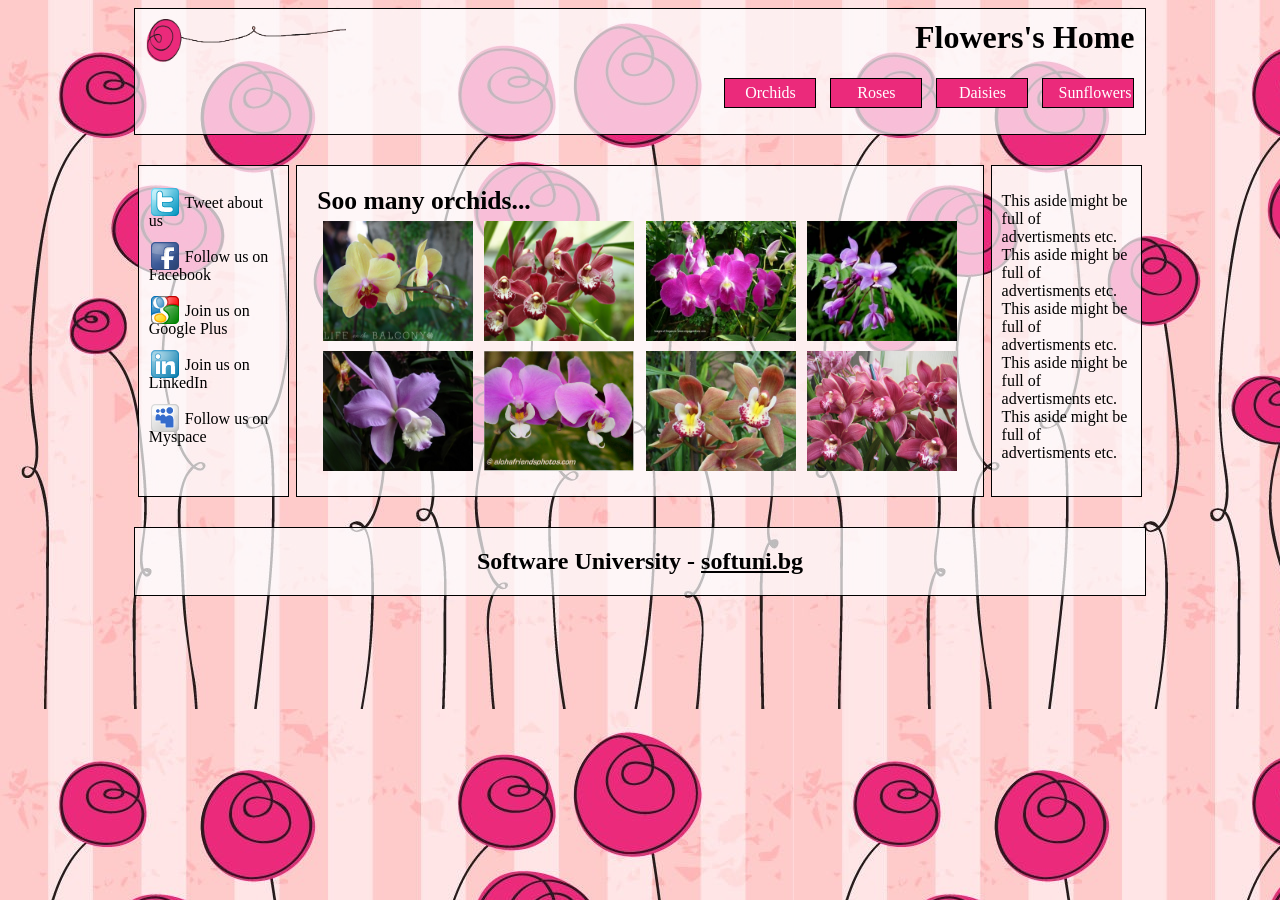
<file: Responsive and bootstrap/Problem-02/02-Flowers-Home.html>
<!DOCTYPE html>
<html>

    <head>
        <title>Flowers Home</title>
        <link href="styles/styles-02.css" rel="stylesheet" />
    </head>

    <body>
        <div id="wrapper">
            <link href="styles/styles-02.css" rel="stylesheet" type="text/css"/>
            <header>
                <h1>
                    <a href="#">
                        <img src="images/flower-logo.png" alt="logo"/>
                        <span>Flowers's Home</span>
                    </a>
                </h1>
                <nav>
                    <ul>
                        <li>
                            <a href="#">Orchids</a>
                        </li>
                        <li>
                            <a href="#">Roses</a>
                        </li>
                        <li>
                            <a href="#">Daisies</a>
                        </li>
                        <li>
                            <a href="#">Sunflowers</a>
                        </li>
                    </ul>
                </nav>
            </header>
            <aside class="left">
                <ul>
                    <li>
                        <a href="#">
                            <img src="images/social_twitter_box.png" alt="logo"/>
                            <span>Tweet about us</span>
                        </a>
                    </li>
                    <li>
                        <a href="#">
                            <img src="images/social_facebook.png" alt="logo" />
                            <span>Follow us on Facebook</span>
                        </a>
                    </li>
                    <li>
                        <a href="#">
                            <img src="images/social_google.png" alt="logo" />
                            <span>Join us on Google Plus</span>
                        </a>
                    </li>
                    <li>
                        <a href="#">
                            <img src="images/social_linkedin.png" alt="logo" />
                            <span>Join us on LinkedIn</span>
                        </a>
                    </li>
                    <li>
                        <a href="#">
                            <img src="images/social_myspace.png" alt="logo" />
                            <span>Follow us on Myspace</span>
                        </a>
                    </li>
                </ul>
            </aside>
            <aside class="right">
                <ul>
                    <li>
                        <p>This aside might be full of advertisments etc. This aside might be full of advertisments etc. This aside might be full of advertisments etc. This aside might be full of advertisments etc. This aside might be full of advertisments etc. </p>
                    </li>
                </ul>
            </aside>
            <section>
                <article>
                    <header>
                        <h1>Soo many orchids...</h1>
                    </header>
                    <div>
                        <img src="images/orchid01.jpg" alt="orchid01">
                        <img src="images/orchid02.jpg" alt="orchid02">
                        <img src="images/orchid03.jpg" alt="orchid03">
                        <img src="images/orchid04.jpg" alt="orchid04">
                        <img src="images/orchid05.jpg" alt="orchid05">
                        <img src="images/orchid06.jpg" alt="orchid06">
                        <img src="images/orchid07.jpg" alt="orchid07">
                        <img src="images/orchid08.jpg" alt="orchid08">
                    </div>
                </article>
            </section>
            <footer>
                <h2>
                    Software University - <a href="http://softuni.bg" target="_blank">softuni.bg</a>
                </h2>
            </footer>
        </div>
    </body>

</html>
</file>
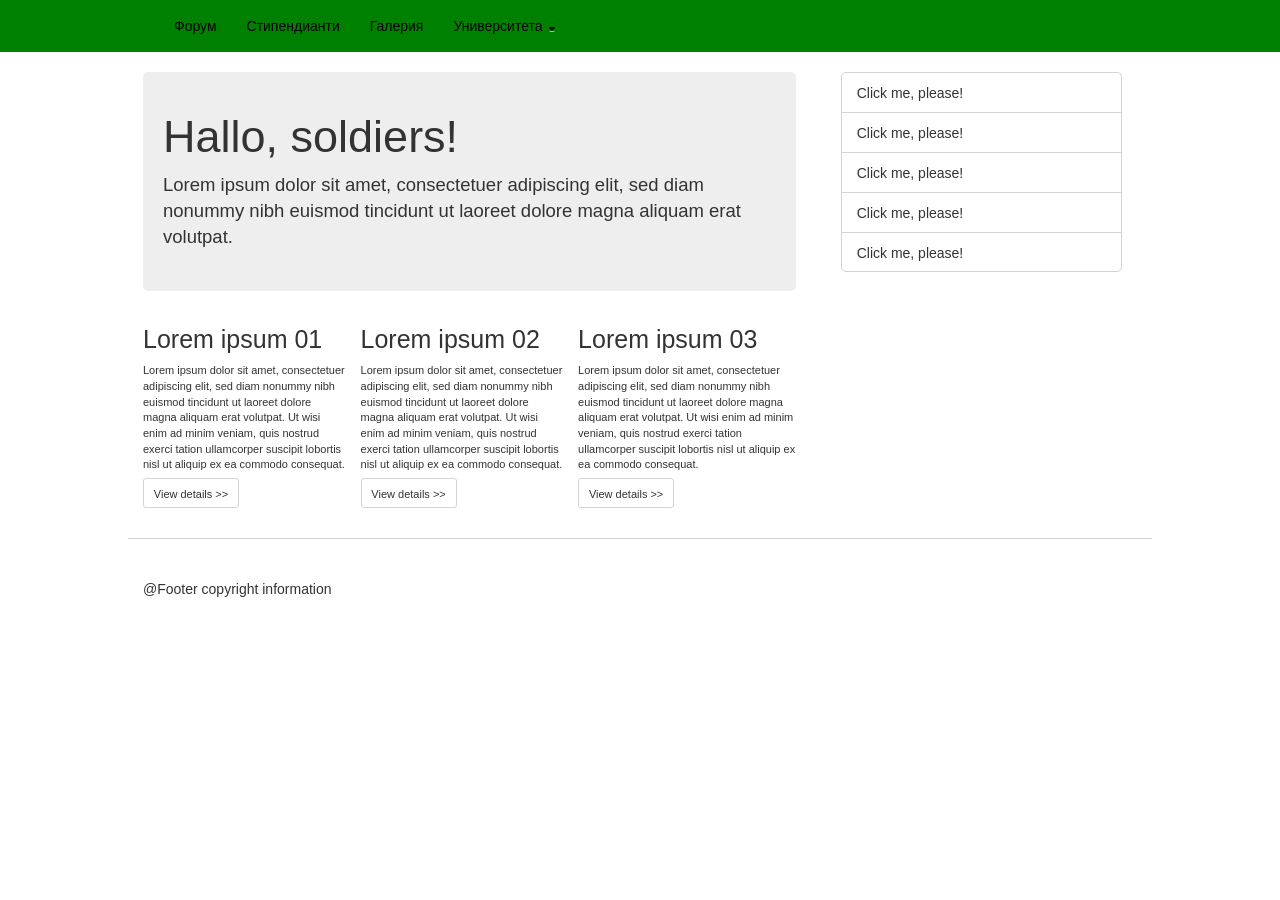
<file: Responsive and bootstrap/Problem-03/halloSoldiers.html>
﻿<!DOCTYPE html>
<html xmlns="http://www.w3.org/1999/xhtml">
<head>
    <title></title>
    <link href="_3_style.css" rel="stylesheet" />
    <link href="css/bootstrap.min.css" rel="stylesheet" />
    <script src="https://ajax.googleapis.com/ajax/libs/jquery/1.11.0/jquery.min.js"></script>
</head>
<body>
    <div id="wrapper">
        <header class="col-lg-12">
            <nav class="navbar navbar-custom" role="navigation">
                <div class="navbar-header">
                    <button type="button" class="navbar-toggle" data-toggle="collapse" data-target="#bs-example-navbar-collapse-1">
                        <span class="sr-only">Toggle navigation</span>
                        <span class="icon-bar"></span>
                        <span class="icon-bar"></span>
                        <span class="icon-bar"></span>
                    </button>
                </div>
                <!-- Collect the nav links, forms, and other content for toggling -->
                <div class="collapse navbar-collapse" id="bs-example-navbar-collapse-1">
                    <ul class="nav navbar-nav navbar-left">
                        <li><a href="#" class="forum">Форум</a></li>
                        <li><a href="#">Стипендианти</a></li>
                        <li><a href="#" class="galleryButton">Галерия</a></li>
                        <li class="dropdown">
                            <a href="#" class="dropdown-toggle" data-toggle="dropdown">Университета <span class="caret"></span></a>
                            <ul class="dropdown-menu" role="menu">
                                <li><a href="#">Заверки</a></li>
                                <li><a href="#">Кандидатстване</a></li>
                                <li class="divider"></li>
                                <li><a href="#">Виж всички</a></li>
                            </ul>
                        </li>
                    </ul>
                </div>
            </nav>
        </header>
        <main class="col-lg-8 col-sm-12">
            <section class="col-lg-12">
                <h1 class="hallo">Hallo, soldiers!</h1>
                <article>
                    Lorem ipsum dolor sit amet, consectetuer adipiscing elit,
                    sed diam nonummy nibh euismod tincidunt ut laoreet dolore
                    magna aliquam erat volutpat.
                </article>
            </section>
            <section class="col-lg-12">
                <article class="col-lg-4 col-sm-4 col-xs-12">
                    <h2>Lorem ipsum 01</h2>
                    Lorem ipsum dolor sit amet, consectetuer adipiscing elit,
                    sed diam nonummy nibh euismod tincidunt ut laoreet dolore
                    magna aliquam erat volutpat. Ut wisi enim ad minim veniam,
                    quis nostrud exerci tation ullamcorper suscipit lobortis
                    nisl ut aliquip ex ea commodo consequat.
                    <span>View details >></span>
                </article>
                <article class="col-lg-4 col-sm-4 col-xs-12">
                    <h2>Lorem ipsum 02</h2>
                    Lorem ipsum dolor sit amet, consectetuer adipiscing elit,
                    sed diam nonummy nibh euismod tincidunt ut laoreet dolore
                    magna aliquam erat volutpat. Ut wisi enim ad minim veniam,
                    quis nostrud exerci tation ullamcorper suscipit lobortis
                    nisl ut aliquip ex ea commodo consequat.
                    <span>View details >></span>
                </article>
                <article class="col-lg-4 col-sm-4 col-xs-12">
                    <h2>Lorem ipsum 03</h2>
                    Lorem ipsum dolor sit amet, consectetuer adipiscing elit,
                    sed diam nonummy nibh euismod tincidunt ut laoreet dolore
                    magna aliquam erat volutpat. Ut wisi enim ad minim veniam,
                    quis nostrud exerci tation ullamcorper suscipit lobortis
                    nisl ut aliquip ex ea commodo consequat.
                    <span>View details >></span>
                </article>
                <div class="clearfix"></div>
            </section>
        </main>
        <aside class="col-lg-4 col-sm-12">
            <ul class="col-lg-12">
                <li>Click me, please!</li>
                <li>Click me, please!</li>
                <li>Click me, please!</li>
                <li>Click me, please!</li>
                <li>Click me, please!</li>
            </ul>
        </aside>
        <div class="clearfix"></div>
        <footer class="col-lg-12">
            @Footer copyright information
        </footer>
    </div>
    <script src="js/bootstrap.min.js"></script>
</body>
</html>
</file>
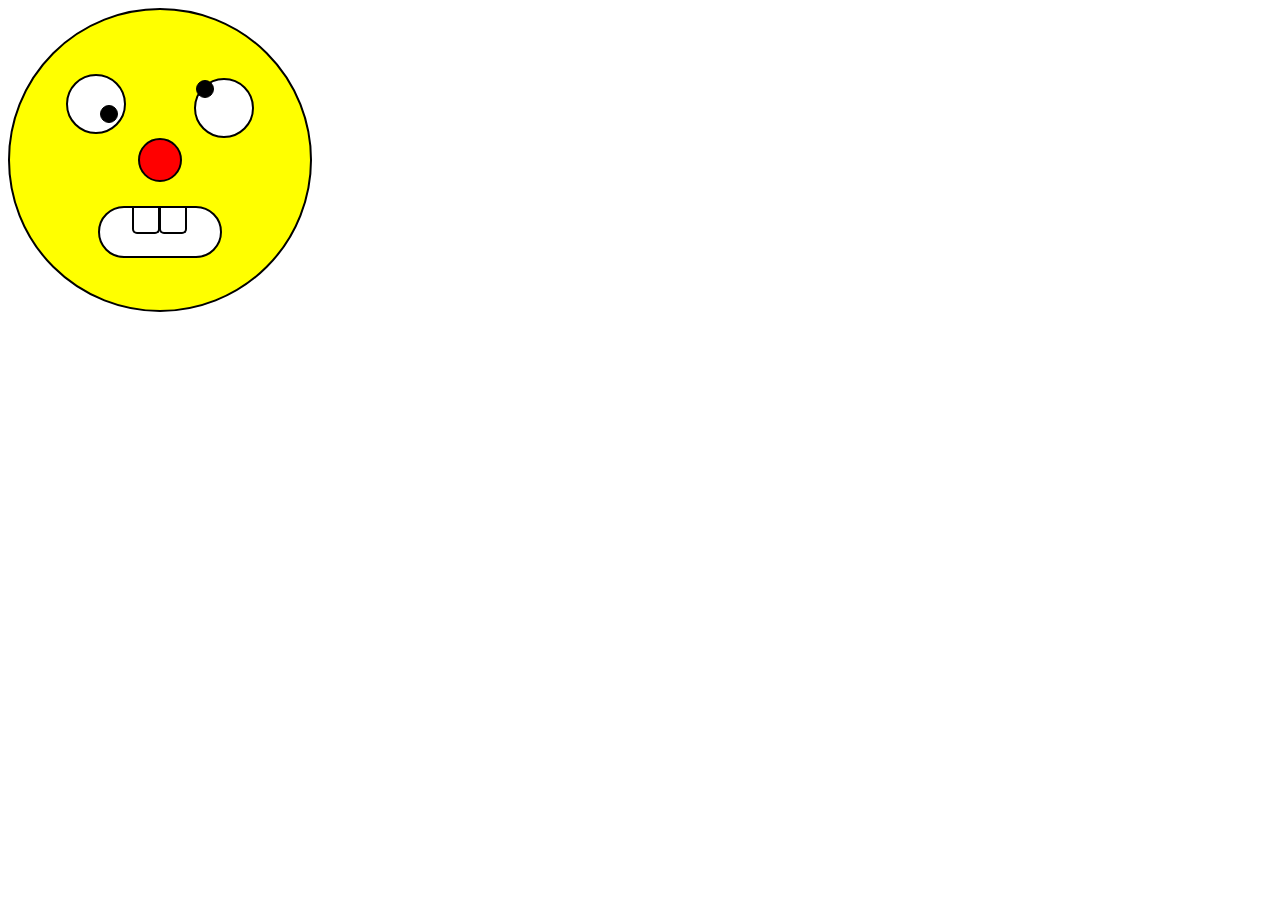
<file: Основи/Softuni Student/SoftUni Student.html>
﻿<!DOCTYPE html>

<html lang="en" xmlns="http://www.w3.org/1999/xhtml">
<head>
    <meta charset="utf-8" />
    <title>Third Question</title>
   
    <link href="style.css" rel="stylesheet" />
</head>
<body>
    <div class="face">
        <div class="eye1">
            <div class="zenica"></div>
        </div>
        <div class="eyeTwo">
            <div class="zenicaTwo"></div>
        </div>
        <div class="nos"></div>
        <div class="mucunka">
            <div class="jybche"></div>
            <div class="jybcheTwo"></div>
        </div>
    </div>
</body>
</html>
</file>
<file: Hover-master/css/demo-page.css>
/*
 * Hover.css - Demo Page
 * Author: Ian Lunn @IanLunn
 * Author URL: http://ianlunn.co.uk/
 * Github: https://github.com/IanLunn/Hover

 * Made available under a MIT License:
 * http://www.opensource.org/licenses/mit-license.php

 * Hover.css Copyright Ian Lunn 2014.
 */

body {
  margin: 0 auto;
  max-width: 800px;
  padding: 20px;
  font-family: sans-serif;
  color: #333;
  line-height: 140%;
}

img {
  border: none;
}

.aligncenter {
  text-align: center;
}

.tutorial {
  display: block;
  font-size: .8em;
}

.tutorial:hover,
.tutorial:focus,
.tutorial:active {
  text-decoration: none;
}

.intro {
  max-width: 680px;
  margin: 0 auto;
}

.button.cta {
  display: inline-block;
  position: relative;
  margin: 2em 0 1em 0;
  padding: 1em;
  background: #2098D1;
  border: none;
  text-decoration: none;
  font-weight: 700;
  color: white;
}

#effects {
  margin-top: 5em;
}

h1 {
  text-align: center;
  font-size: 4em;
}

h2 {
  margin-top: 2em;
}

.about {
  border-top: #333 solid 2px;
  border-bottom: #333 solid 2px;
}

.footer {
  overflow: hidden;
  width: auto;
  margin-top: 6em;
  font-size: .9em;
}

.footer a {
  text-decoration: none;
}

.credit {
  font-size: .8em;
}

.footer a:hover,
.footer a:focus,
.footer a:active {
  text-decoration: underline;
}

.social {
  margin-top: 2em;
}

.social-button {
  display: inline-block;
  vertical-align: middle;
}

.author {
  margin: 6em auto 0 auto;
  text-align: center;
  font-weight: 900;
}

.author .logo {
  display: block;
  margin-bottom: .8em;
}

#forkongithub a {
  background: #000;
  color: #fff;
  text-decoration: none;
  font-family: arial, sans-serif;
  text-align: center;
  font-weight: bold;
  padding: 5px 40px;
  font-size: 1rem;
  line-height: 2rem;
  position: relative;
  -webkit-transition: 0.5s;
  transition: 0.5s;
}

#forkongithub a:hover,
#forkongithub a:focus,
#forkongithub a:active {
  background: #060;
  color: #fff;
}

#forkongithub a::before,
#forkongithub a::after {
  content: "";
  width: 100%;
  display: block;
  position: absolute;
  top: 1px;
  left: 0;
  height: 1px;
  background: #fff;
}

#forkongithub a::after {
  bottom: 1px;
  top: auto;
}

@media screen and (min-width:800px) {
  #forkongithub {
    position: absolute;
    display: block;
    top: 0;
    right: 0;
    width: 200px;
    overflow: hidden;
    height: 200px;
  }

  #forkongithub a {
    width: 200px;
    position: absolute;
    top: 60px;
    right: -60px;
    -webkit-transform: rotate(45deg);
    -ms-transform: rotate(45deg);
    transform: rotate(45deg);
    box-shadow: 4px 4px 10px rgba(0,0,0,0.8);
  }
}
</file>
<file: Hover-master/css/hover.css>
/*!
 * Hover.css (http://ianlunn.co.uk/)
 * Version: 1.0.8
 * Author: Ian Lunn @IanLunn
 * Author URL: http://ianlunn.co.uk/
 * Github: https://github.com/IanLunn/Hover

 * Made available under a MIT License:
 * http://www.opensource.org/licenses/mit-license.php

 * Hover.css Copyright Ian Lunn 2014.
 */
/* Default styles for the demo buttons */
.button {
  margin: .4em;
  padding: 1em;
  cursor: pointer;
  background: #e1e1e1;
  text-decoration: none;
  color: #666666;
  -webkit-tap-highlight-color: rgba(0, 0, 0, 0);
}

/* 2D TRANSITIONS */
/* Grow */
.grow {
  display: inline-block;
  -webkit-transition-duration: 0.3s;
  transition-duration: 0.3s;
  -webkit-transition-property: transform;
  transition-property: transform;
  -webkit-transform: translateZ(0);
  transform: translateZ(0);
  box-shadow: 0 0 1px rgba(0, 0, 0, 0);
}
.grow:hover, .grow:focus, .grow:active {
  -webkit-transform: scale(1.1);
  transform: scale(1.1);
}

/* Shrink */
.shrink {
  display: inline-block;
  -webkit-transition-duration: 0.3s;
  transition-duration: 0.3s;
  -webkit-transition-property: transform;
  transition-property: transform;
  -webkit-transform: translateZ(0);
  transform: translateZ(0);
  box-shadow: 0 0 1px rgba(0, 0, 0, 0);
}
.shrink:hover, .shrink:focus, .shrink:active {
  -webkit-transform: scale(0.9);
  transform: scale(0.9);
}

/* Pulse */
@-webkit-keyframes pulse {
  25% {
    -webkit-transform: scale(1.1);
    transform: scale(1.1);
  }

  75% {
    -webkit-transform: scale(0.9);
    transform: scale(0.9);
  }
}

@keyframes pulse {
  25% {
    -webkit-transform: scale(1.1);
    transform: scale(1.1);
  }

  75% {
    -webkit-transform: scale(0.9);
    transform: scale(0.9);
  }
}

.pulse {
  display: inline-block;
  -webkit-transform: translateZ(0);
  transform: translateZ(0);
  box-shadow: 0 0 1px rgba(0, 0, 0, 0);
}
.pulse:hover, .pulse:focus, .pulse:active {
  -webkit-animation-name: pulse;
  animation-name: pulse;
  -webkit-animation-duration: 1s;
  animation-duration: 1s;
  -webkit-animation-timing-function: linear;
  animation-timing-function: linear;
  -webkit-animation-iteration-count: infinite;
  animation-iteration-count: infinite;
}

/* Pulse Grow */
@-webkit-keyframes pulse-grow {
  to {
    -webkit-transform: scale(1.1);
    transform: scale(1.1);
  }
}

@keyframes pulse-grow {
  to {
    -webkit-transform: scale(1.1);
    transform: scale(1.1);
  }
}

.pulse-grow {
  display: inline-block;
  -webkit-transform: translateZ(0);
  transform: translateZ(0);
  box-shadow: 0 0 1px rgba(0, 0, 0, 0);
}
.pulse-grow:hover, .pulse-grow:focus, .pulse-grow:active {
  -webkit-animation-name: pulse-grow;
  animation-name: pulse-grow;
  -webkit-animation-duration: 0.3s;
  animation-duration: 0.3s;
  -webkit-animation-timing-function: linear;
  animation-timing-function: linear;
  -webkit-animation-iteration-count: infinite;
  animation-iteration-count: infinite;
  -webkit-animation-direction: alternate;
  animation-direction: alternate;
}

/* Pulse Shrink */
@-webkit-keyframes pulse-shrink {
  to {
    -webkit-transform: scale(0.9);
    transform: scale(0.9);
  }
}

@keyframes pulse-shrink {
  to {
    -webkit-transform: scale(0.9);
    transform: scale(0.9);
  }
}

.pulse-shrink {
  display: inline-block;
  -webkit-transform: translateZ(0);
  transform: translateZ(0);
  box-shadow: 0 0 1px rgba(0, 0, 0, 0);
}
.pulse-shrink:hover, .pulse-shrink:focus, .pulse-shrink:active {
  -webkit-animation-name: pulse-shrink;
  animation-name: pulse-shrink;
  -webkit-animation-duration: 0.3s;
  animation-duration: 0.3s;
  -webkit-animation-timing-function: linear;
  animation-timing-function: linear;
  -webkit-animation-iteration-count: infinite;
  animation-iteration-count: infinite;
  -webkit-animation-direction: alternate;
  animation-direction: alternate;
}

/* Push */
@-webkit-keyframes push {
  50% {
    -webkit-transform: scale(0.8);
    transform: scale(0.8);
  }

  100% {
    -webkit-transform: scale(1);
    transform: scale(1);
  }
}

@keyframes push {
  50% {
    -webkit-transform: scale(0.8);
    transform: scale(0.8);
  }

  100% {
    -webkit-transform: scale(1);
    transform: scale(1);
  }
}

.push {
  display: inline-block;
  -webkit-transform: translateZ(0);
  transform: translateZ(0);
  box-shadow: 0 0 1px rgba(0, 0, 0, 0);
}
.push:hover, .push:focus, .push:active {
  -webkit-animation-name: push;
  animation-name: push;
  -webkit-animation-duration: 0.3s;
  animation-duration: 0.3s;
  -webkit-animation-timing-function: linear;
  animation-timing-function: linear;
  -webkit-animation-iteration-count: 1;
  animation-iteration-count: 1;
}

/* Pop */
@-webkit-keyframes pop {
  50% {
    -webkit-transform: scale(1.2);
    transform: scale(1.2);
  }

  100% {
    -webkit-transform: scale(1);
    transform: scale(1);
  }
}

@keyframes pop {
  50% {
    -webkit-transform: scale(1.2);
    transform: scale(1.2);
  }

  100% {
    -webkit-transform: scale(1);
    transform: scale(1);
  }
}

.pop {
  display: inline-block;
  -webkit-transform: translateZ(0);
  transform: translateZ(0);
  box-shadow: 0 0 1px rgba(0, 0, 0, 0);
}
.pop:hover, .pop:focus, .pop:active {
  -webkit-animation-name: pop;
  animation-name: pop;
  -webkit-animation-duration: 0.3s;
  animation-duration: 0.3s;
  -webkit-animation-timing-function: linear;
  animation-timing-function: linear;
  -webkit-animation-iteration-count: 1;
  animation-iteration-count: 1;
}

/* Rotate */
.rotate {
  display: inline-block;
  -webkit-transition-duration: 0.3s;
  transition-duration: 0.3s;
  -webkit-transition-property: transform;
  transition-property: transform;
  -webkit-transform: translateZ(0);
  transform: translateZ(0);
  box-shadow: 0 0 1px rgba(0, 0, 0, 0);
}
.rotate:hover, .rotate:focus, .rotate:active {
  -webkit-transform: rotate(4deg);
  transform: rotate(4deg);
}

/* Grow Rotate */
.grow-rotate {
  display: inline-block;
  -webkit-transition-duration: 0.3s;
  transition-duration: 0.3s;
  -webkit-transition-property: transform;
  transition-property: transform;
  -webkit-transform: translateZ(0);
  transform: translateZ(0);
  box-shadow: 0 0 1px rgba(0, 0, 0, 0);
}
.grow-rotate:hover, .grow-rotate:focus, .grow-rotate:active {
  -webkit-transform: scale(1.1) rotate(4deg);
  transform: scale(1.1) rotate(4deg);
}

/* Float */
.float {
  display: inline-block;
  -webkit-transition-duration: 0.3s;
  transition-duration: 0.3s;
  -webkit-transition-property: transform;
  transition-property: transform;
  -webkit-transform: translateZ(0);
  transform: translateZ(0);
  box-shadow: 0 0 1px rgba(0, 0, 0, 0);
}
.float:hover, .float:focus, .float:active {
  -webkit-transform: translateY(-5px);
  transform: translateY(-5px);
}

/* Sink */
.sink {
  display: inline-block;
  -webkit-transition-duration: 0.3s;
  transition-duration: 0.3s;
  -webkit-transition-property: transform;
  transition-property: transform;
  -webkit-transform: translateZ(0);
  transform: translateZ(0);
  box-shadow: 0 0 1px rgba(0, 0, 0, 0);
}
.sink:hover, .sink:focus, .sink:active {
  -webkit-transform: translateY(5px);
  transform: translateY(5px);
}

/* Hover */
@-webkit-keyframes hover {
  50% {
    -webkit-transform: translateY(-3px);
    transform: translateY(-3px);
  }

  100% {
    -webkit-transform: translateY(-6px);
    transform: translateY(-6px);
  }
}

@keyframes hover {
  50% {
    -webkit-transform: translateY(-3px);
    transform: translateY(-3px);
  }

  100% {
    -webkit-transform: translateY(-6px);
    transform: translateY(-6px);
  }
}

.hover {
  display: inline-block;
  -webkit-transition-duration: 0.5s;
  transition-duration: 0.5s;
  -webkit-transition-property: transform;
  transition-property: transform;
  -webkit-transform: translateZ(0);
  transform: translateZ(0);
  box-shadow: 0 0 1px rgba(0, 0, 0, 0);
}
.hover:hover, .hover:focus, .hover:active {
  -webkit-transform: translateY(-6px);
  transform: translateY(-6px);
  -webkit-animation-name: hover;
  animation-name: hover;
  -webkit-animation-duration: 1.5s;
  animation-duration: 1.5s;
  -webkit-animation-delay: 0.3s;
  animation-delay: 0.3s;
  -webkit-animation-timing-function: linear;
  animation-timing-function: linear;
  -webkit-animation-iteration-count: infinite;
  animation-iteration-count: infinite;
  -webkit-animation-direction: alternate;
  animation-direction: alternate;
}

/* Hang */
@-webkit-keyframes hang {
  50% {
    -webkit-transform: translateY(3px);
    transform: translateY(3px);
  }

  100% {
    -webkit-transform: translateY(6px);
    transform: translateY(6px);
  }
}

@keyframes hang {
  50% {
    -webkit-transform: translateY(3px);
    transform: translateY(3px);
  }

  100% {
    -webkit-transform: translateY(6px);
    transform: translateY(6px);
  }
}

.hang {
  display: inline-block;
  -webkit-transition-duration: 0.5s;
  transition-duration: 0.5s;
  -webkit-transition-property: transform;
  transition-property: transform;
  -webkit-transform: translateZ(0);
  transform: translateZ(0);
  box-shadow: 0 0 1px rgba(0, 0, 0, 0);
}
.hang:hover, .hang:focus, .hang:active {
  -webkit-transform: translateY(6px);
  transform: translateY(6px);
  -webkit-animation-name: hang;
  animation-name: hang;
  -webkit-animation-duration: 1.5s;
  animation-duration: 1.5s;
  -webkit-animation-delay: 0.3s;
  animation-delay: 0.3s;
  -webkit-animation-timing-function: linear;
  animation-timing-function: linear;
  -webkit-animation-iteration-count: infinite;
  animation-iteration-count: infinite;
  -webkit-animation-direction: alternate;
  animation-direction: alternate;
}

/* Skew */
.skew {
  display: inline-block;
  -webkit-transition-duration: 0.3s;
  transition-duration: 0.3s;
  -webkit-transition-property: transform;
  transition-property: transform;
  -webkit-transform: translateZ(0);
  transform: translateZ(0);
  box-shadow: 0 0 1px rgba(0, 0, 0, 0);
}
.skew:hover, .skew:focus, .skew:active {
  -webkit-transform: skew(-10deg);
  transform: skew(-10deg);
}

/* Skew Forward */
.skew-forward {
  display: inline-block;
  -webkit-transition-duration: 0.3s;
  transition-duration: 0.3s;
  -webkit-transition-property: transform;
  transition-property: transform;
  -webkit-transform-origin: 0 100%;
  transform-origin: 0 100%;
  -webkit-transform: translateZ(0);
  transform: translateZ(0);
  box-shadow: 0 0 1px rgba(0, 0, 0, 0);
}
.skew-forward:hover, .skew-forward:focus, .skew-forward:active {
  -webkit-transform: skew(-10deg);
  transform: skew(-10deg);
}

/* Skew Backward */
.skew-backward {
  display: inline-block;
  -webkit-transition-duration: 0.3s;
  transition-duration: 0.3s;
  -webkit-transition-property: transform;
  transition-property: transform;
  -webkit-transform-origin: 0 100%;
  transform-origin: 0 100%;
  -webkit-transform: translateZ(0);
  transform: translateZ(0);
  box-shadow: 0 0 1px rgba(0, 0, 0, 0);
}
.skew-backward:hover, .skew-backward:focus, .skew-backward:active {
  -webkit-transform: skew(10deg);
  transform: skew(10deg);
}

/* Wobble Vertical */
@-webkit-keyframes wobble-vertical {
  16.65% {
    -webkit-transform: translateY(8px);
    transform: translateY(8px);
  }

  33.3% {
    -webkit-transform: translateY(-6px);
    transform: translateY(-6px);
  }

  49.95% {
    -webkit-transform: translateY(4px);
    transform: translateY(4px);
  }

  66.6% {
    -webkit-transform: translateY(-2px);
    transform: translateY(-2px);
  }

  83.25% {
    -webkit-transform: translateY(1px);
    transform: translateY(1px);
  }

  100% {
    -webkit-transform: translateY(0);
    transform: translateY(0);
  }
}

@keyframes wobble-vertical {
  16.65% {
    -webkit-transform: translateY(8px);
    transform: translateY(8px);
  }

  33.3% {
    -webkit-transform: translateY(-6px);
    transform: translateY(-6px);
  }

  49.95% {
    -webkit-transform: translateY(4px);
    transform: translateY(4px);
  }

  66.6% {
    -webkit-transform: translateY(-2px);
    transform: translateY(-2px);
  }

  83.25% {
    -webkit-transform: translateY(1px);
    transform: translateY(1px);
  }

  100% {
    -webkit-transform: translateY(0);
    transform: translateY(0);
  }
}

.wobble-vertical {
  display: inline-block;
  -webkit-transform: translateZ(0);
  transform: translateZ(0);
  box-shadow: 0 0 1px rgba(0, 0, 0, 0);
}
.wobble-vertical:hover, .wobble-vertical:focus, .wobble-vertical:active {
  -webkit-animation-name: wobble-vertical;
  animation-name: wobble-vertical;
  -webkit-animation-duration: 1s;
  animation-duration: 1s;
  -webkit-animation-timing-function: ease-in-out;
  animation-timing-function: ease-in-out;
  -webkit-animation-iteration-count: 1;
  animation-iteration-count: 1;
}

/* Wobble Horizontal */
@-webkit-keyframes wobble-horizontal {
  16.65% {
    -webkit-transform: translateX(8px);
    transform: translateX(8px);
  }

  33.3% {
    -webkit-transform: translateX(-6px);
    transform: translateX(-6px);
  }

  49.95% {
    -webkit-transform: translateX(4px);
    transform: translateX(4px);
  }

  66.6% {
    -webkit-transform: translateX(-2px);
    transform: translateX(-2px);
  }

  83.25% {
    -webkit-transform: translateX(1px);
    transform: translateX(1px);
  }

  100% {
    -webkit-transform: translateX(0);
    transform: translateX(0);
  }
}

@keyframes wobble-horizontal {
  16.65% {
    -webkit-transform: translateX(8px);
    transform: translateX(8px);
  }

  33.3% {
    -webkit-transform: translateX(-6px);
    transform: translateX(-6px);
  }

  49.95% {
    -webkit-transform: translateX(4px);
    transform: translateX(4px);
  }

  66.6% {
    -webkit-transform: translateX(-2px);
    transform: translateX(-2px);
  }

  83.25% {
    -webkit-transform: translateX(1px);
    transform: translateX(1px);
  }

  100% {
    -webkit-transform: translateX(0);
    transform: translateX(0);
  }
}

.wobble-horizontal {
  display: inline-block;
  -webkit-transform: translateZ(0);
  transform: translateZ(0);
  box-shadow: 0 0 1px rgba(0, 0, 0, 0);
}
.wobble-horizontal:hover, .wobble-horizontal:focus, .wobble-horizontal:active {
  -webkit-animation-name: wobble-horizontal;
  animation-name: wobble-horizontal;
  -webkit-animation-duration: 1s;
  animation-duration: 1s;
  -webkit-animation-timing-function: ease-in-out;
  animation-timing-function: ease-in-out;
  -webkit-animation-iteration-count: 1;
  animation-iteration-count: 1;
}

/* Wobble To Bottom Right */
@-webkit-keyframes wobble-to-bottom-right {
  16.65% {
    -webkit-transform: translate(8px, 8px);
    transform: translate(8px, 8px);
  }

  33.3% {
    -webkit-transform: translate(-6px, -6px);
    transform: translate(-6px, -6px);
  }

  49.95% {
    -webkit-transform: translate(4px, 4px);
    transform: translate(4px, 4px);
  }

  66.6% {
    -webkit-transform: translate(-2px, -2px);
    transform: translate(-2px, -2px);
  }

  83.25% {
    -webkit-transform: translate(1px, 1px);
    transform: translate(1px, 1px);
  }

  100% {
    -webkit-transform: translate(0, 0);
    transform: translate(0, 0);
  }
}

@keyframes wobble-to-bottom-right {
  16.65% {
    -webkit-transform: translate(8px, 8px);
    transform: translate(8px, 8px);
  }

  33.3% {
    -webkit-transform: translate(-6px, -6px);
    transform: translate(-6px, -6px);
  }

  49.95% {
    -webkit-transform: translate(4px, 4px);
    transform: translate(4px, 4px);
  }

  66.6% {
    -webkit-transform: translate(-2px, -2px);
    transform: translate(-2px, -2px);
  }

  83.25% {
    -webkit-transform: translate(1px, 1px);
    transform: translate(1px, 1px);
  }

  100% {
    -webkit-transform: translate(0, 0);
    transform: translate(0, 0);
  }
}

.wobble-to-bottom-right {
  display: inline-block;
  -webkit-transform: translateZ(0);
  transform: translateZ(0);
  box-shadow: 0 0 1px rgba(0, 0, 0, 0);
}
.wobble-to-bottom-right:hover, .wobble-to-bottom-right:focus, .wobble-to-bottom-right:active {
  -webkit-animation-name: wobble-to-bottom-right;
  animation-name: wobble-to-bottom-right;
  -webkit-animation-duration: 1s;
  animation-duration: 1s;
  -webkit-animation-timing-function: ease-in-out;
  animation-timing-function: ease-in-out;
  -webkit-animation-iteration-count: 1;
  animation-iteration-count: 1;
}

/* Wobble To Top Right */
@-webkit-keyframes wobble-to-top-right {
  16.65% {
    -webkit-transform: translate(8px, -8px);
    transform: translate(8px, -8px);
  }

  33.3% {
    -webkit-transform: translate(-6px, 6px);
    transform: translate(-6px, 6px);
  }

  49.95% {
    -webkit-transform: translate(4px, -4px);
    transform: translate(4px, -4px);
  }

  66.6% {
    -webkit-transform: translate(-2px, 2px);
    transform: translate(-2px, 2px);
  }

  83.25% {
    -webkit-transform: translate(1px, -1px);
    transform: translate(1px, -1px);
  }

  100% {
    -webkit-transform: translate(0, 0);
    transform: translate(0, 0);
  }
}

@keyframes wobble-to-top-right {
  16.65% {
    -webkit-transform: translate(8px, -8px);
    transform: translate(8px, -8px);
  }

  33.3% {
    -webkit-transform: translate(-6px, 6px);
    transform: translate(-6px, 6px);
  }

  49.95% {
    -webkit-transform: translate(4px, -4px);
    transform: translate(4px, -4px);
  }

  66.6% {
    -webkit-transform: translate(-2px, 2px);
    transform: translate(-2px, 2px);
  }

  83.25% {
    -webkit-transform: translate(1px, -1px);
    transform: translate(1px, -1px);
  }

  100% {
    -webkit-transform: translate(0, 0);
    transform: translate(0, 0);
  }
}

.wobble-to-top-right {
  display: inline-block;
  -webkit-transform: translateZ(0);
  transform: translateZ(0);
  box-shadow: 0 0 1px rgba(0, 0, 0, 0);
}
.wobble-to-top-right:hover, .wobble-to-top-right:focus, .wobble-to-top-right:active {
  -webkit-animation-name: wobble-to-top-right;
  animation-name: wobble-to-top-right;
  -webkit-animation-duration: 1s;
  animation-duration: 1s;
  -webkit-animation-timing-function: ease-in-out;
  animation-timing-function: ease-in-out;
  -webkit-animation-iteration-count: 1;
  animation-iteration-count: 1;
}

/* Wobble Top */
@-webkit-keyframes wobble-top {
  16.65% {
    -webkit-transform: skew(-12deg);
    transform: skew(-12deg);
  }

  33.3% {
    -webkit-transform: skew(10deg);
    transform: skew(10deg);
  }

  49.95% {
    -webkit-transform: skew(-6deg);
    transform: skew(-6deg);
  }

  66.6% {
    -webkit-transform: skew(4deg);
    transform: skew(4deg);
  }

  83.25% {
    -webkit-transform: skew(-2deg);
    transform: skew(-2deg);
  }

  100% {
    -webkit-transform: skew(0);
    transform: skew(0);
  }
}

@keyframes wobble-top {
  16.65% {
    -webkit-transform: skew(-12deg);
    transform: skew(-12deg);
  }

  33.3% {
    -webkit-transform: skew(10deg);
    transform: skew(10deg);
  }

  49.95% {
    -webkit-transform: skew(-6deg);
    transform: skew(-6deg);
  }

  66.6% {
    -webkit-transform: skew(4deg);
    transform: skew(4deg);
  }

  83.25% {
    -webkit-transform: skew(-2deg);
    transform: skew(-2deg);
  }

  100% {
    -webkit-transform: skew(0);
    transform: skew(0);
  }
}

.wobble-top {
  display: inline-block;
  -webkit-transform-origin: 0 100%;
  transform-origin: 0 100%;
  -webkit-transform: translateZ(0);
  transform: translateZ(0);
  box-shadow: 0 0 1px rgba(0, 0, 0, 0);
}
.wobble-top:hover, .wobble-top:focus, .wobble-top:active {
  -webkit-animation-name: wobble-top;
  animation-name: wobble-top;
  -webkit-animation-duration: 1s;
  animation-duration: 1s;
  -webkit-animation-timing-function: ease-in-out;
  animation-timing-function: ease-in-out;
  -webkit-animation-iteration-count: 1;
  animation-iteration-count: 1;
}

/* Wobble Bottom */
@-webkit-keyframes wobble-bottom {
  16.65% {
    -webkit-transform: skew(-12deg);
    transform: skew(-12deg);
  }

  33.3% {
    -webkit-transform: skew(10deg);
    transform: skew(10deg);
  }

  49.95% {
    -webkit-transform: skew(-6deg);
    transform: skew(-6deg);
  }

  66.6% {
    -webkit-transform: skew(4deg);
    transform: skew(4deg);
  }

  83.25% {
    -webkit-transform: skew(-2deg);
    transform: skew(-2deg);
  }

  100% {
    -webkit-transform: skew(0);
    transform: skew(0);
  }
}

@keyframes wobble-bottom {
  16.65% {
    -webkit-transform: skew(-12deg);
    transform: skew(-12deg);
  }

  33.3% {
    -webkit-transform: skew(10deg);
    transform: skew(10deg);
  }

  49.95% {
    -webkit-transform: skew(-6deg);
    transform: skew(-6deg);
  }

  66.6% {
    -webkit-transform: skew(4deg);
    transform: skew(4deg);
  }

  83.25% {
    -webkit-transform: skew(-2deg);
    transform: skew(-2deg);
  }

  100% {
    -webkit-transform: skew(0);
    transform: skew(0);
  }
}

.wobble-bottom {
  display: inline-block;
  -webkit-transform-origin: 100% 0;
  transform-origin: 100% 0;
  -webkit-transform: translateZ(0);
  transform: translateZ(0);
  box-shadow: 0 0 1px rgba(0, 0, 0, 0);
}
.wobble-bottom:hover, .wobble-bottom:focus, .wobble-bottom:active {
  -webkit-animation-name: wobble-bottom;
  animation-name: wobble-bottom;
  -webkit-animation-duration: 1s;
  animation-duration: 1s;
  -webkit-animation-timing-function: ease-in-out;
  animation-timing-function: ease-in-out;
  -webkit-animation-iteration-count: 1;
  animation-iteration-count: 1;
}

/* Wobble Skew */
@-webkit-keyframes wobble-skew {
  16.65% {
    -webkit-transform: skew(-12deg);
    transform: skew(-12deg);
  }

  33.3% {
    -webkit-transform: skew(10deg);
    transform: skew(10deg);
  }

  49.95% {
    -webkit-transform: skew(-6deg);
    transform: skew(-6deg);
  }

  66.6% {
    -webkit-transform: skew(4deg);
    transform: skew(4deg);
  }

  83.25% {
    -webkit-transform: skew(-2deg);
    transform: skew(-2deg);
  }

  100% {
    -webkit-transform: skew(0);
    transform: skew(0);
  }
}

@keyframes wobble-skew {
  16.65% {
    -webkit-transform: skew(-12deg);
    transform: skew(-12deg);
  }

  33.3% {
    -webkit-transform: skew(10deg);
    transform: skew(10deg);
  }

  49.95% {
    -webkit-transform: skew(-6deg);
    transform: skew(-6deg);
  }

  66.6% {
    -webkit-transform: skew(4deg);
    transform: skew(4deg);
  }

  83.25% {
    -webkit-transform: skew(-2deg);
    transform: skew(-2deg);
  }

  100% {
    -webkit-transform: skew(0);
    transform: skew(0);
  }
}

.wobble-skew {
  display: inline-block;
  -webkit-transform: translateZ(0);
  transform: translateZ(0);
  box-shadow: 0 0 1px rgba(0, 0, 0, 0);
}
.wobble-skew:hover, .wobble-skew:focus, .wobble-skew:active {
  -webkit-animation-name: wobble-skew;
  animation-name: wobble-skew;
  -webkit-animation-duration: 1s;
  animation-duration: 1s;
  -webkit-animation-timing-function: ease-in-out;
  animation-timing-function: ease-in-out;
  -webkit-animation-iteration-count: 1;
  animation-iteration-count: 1;
}

/* Buzz */
@-webkit-keyframes buzz {
  50% {
    -webkit-transform: translateX(3px) rotate(2deg);
    transform: translateX(3px) rotate(2deg);
  }

  100% {
    -webkit-transform: translateX(-3px) rotate(-2deg);
    transform: translateX(-3px) rotate(-2deg);
  }
}

@keyframes buzz {
  50% {
    -webkit-transform: translateX(3px) rotate(2deg);
    transform: translateX(3px) rotate(2deg);
  }

  100% {
    -webkit-transform: translateX(-3px) rotate(-2deg);
    transform: translateX(-3px) rotate(-2deg);
  }
}

.buzz {
  display: inline-block;
  -webkit-transform: translateZ(0);
  transform: translateZ(0);
  box-shadow: 0 0 1px rgba(0, 0, 0, 0);
}
.buzz:hover, .buzz:focus, .buzz:active {
  -webkit-animation-name: buzz;
  animation-name: buzz;
  -webkit-animation-duration: 0.15s;
  animation-duration: 0.15s;
  -webkit-animation-timing-function: linear;
  animation-timing-function: linear;
  -webkit-animation-iteration-count: infinite;
  animation-iteration-count: infinite;
}

/* Buzz Out */
@-webkit-keyframes buzz-out {
  10% {
    -webkit-transform: translateX(3px) rotate(2deg);
    transform: translateX(3px) rotate(2deg);
  }

  20% {
    -webkit-transform: translateX(-3px) rotate(-2deg);
    transform: translateX(-3px) rotate(-2deg);
  }

  30% {
    -webkit-transform: translateX(3px) rotate(2deg);
    transform: translateX(3px) rotate(2deg);
  }

  40% {
    -webkit-transform: translateX(-3px) rotate(-2deg);
    transform: translateX(-3px) rotate(-2deg);
  }

  50% {
    -webkit-transform: translateX(2px) rotate(1deg);
    transform: translateX(2px) rotate(1deg);
  }

  60% {
    -webkit-transform: translateX(-2px) rotate(-1deg);
    transform: translateX(-2px) rotate(-1deg);
  }

  70% {
    -webkit-transform: translateX(2px) rotate(1deg);
    transform: translateX(2px) rotate(1deg);
  }

  80% {
    -webkit-transform: translateX(-2px) rotate(-1deg);
    transform: translateX(-2px) rotate(-1deg);
  }

  90% {
    -webkit-transform: translateX(1px) rotate(0);
    transform: translateX(1px) rotate(0);
  }

  100% {
    -webkit-transform: translateX(-1px) rotate(0);
    transform: translateX(-1px) rotate(0);
  }
}

@keyframes buzz-out {
  10% {
    -webkit-transform: translateX(3px) rotate(2deg);
    transform: translateX(3px) rotate(2deg);
  }

  20% {
    -webkit-transform: translateX(-3px) rotate(-2deg);
    transform: translateX(-3px) rotate(-2deg);
  }

  30% {
    -webkit-transform: translateX(3px) rotate(2deg);
    transform: translateX(3px) rotate(2deg);
  }

  40% {
    -webkit-transform: translateX(-3px) rotate(-2deg);
    transform: translateX(-3px) rotate(-2deg);
  }

  50% {
    -webkit-transform: translateX(2px) rotate(1deg);
    transform: translateX(2px) rotate(1deg);
  }

  60% {
    -webkit-transform: translateX(-2px) rotate(-1deg);
    transform: translateX(-2px) rotate(-1deg);
  }

  70% {
    -webkit-transform: translateX(2px) rotate(1deg);
    transform: translateX(2px) rotate(1deg);
  }

  80% {
    -webkit-transform: translateX(-2px) rotate(-1deg);
    transform: translateX(-2px) rotate(-1deg);
  }

  90% {
    -webkit-transform: translateX(1px) rotate(0);
    transform: translateX(1px) rotate(0);
  }

  100% {
    -webkit-transform: translateX(-1px) rotate(0);
    transform: translateX(-1px) rotate(0);
  }
}

.buzz-out {
  display: inline-block;
  -webkit-transform: translateZ(0);
  transform: translateZ(0);
  box-shadow: 0 0 1px rgba(0, 0, 0, 0);
}
.buzz-out:hover, .buzz-out:focus, .buzz-out:active {
  -webkit-animation-name: buzz-out;
  animation-name: buzz-out;
  -webkit-animation-duration: 0.75s;
  animation-duration: 0.75s;
  -webkit-animation-timing-function: linear;
  animation-timing-function: linear;
  -webkit-animation-iteration-count: 1;
  animation-iteration-count: 1;
}

/* BORDER TRANSITIONS */
/* Border Fade */
.border-fade {
  display: inline-block;
  -webkit-transition-duration: 0.3s;
  transition-duration: 0.3s;
  -webkit-transition-property: box-shadow;
  transition-property: box-shadow;
  -webkit-transform: translateZ(0);
  transform: translateZ(0);
  box-shadow: inset 0 0 0 4px #e1e1e1, 0 0 1px rgba(0, 0, 0, 0);
  /* Hack to improve aliasing on mobile/tablet devices */
}
.border-fade:hover, .border-fade:focus, .border-fade:active {
  box-shadow: inset 0 0 0 4px #666666, 0 0 1px rgba(0, 0, 0, 0);
  /* Hack to improve aliasing on mobile/tablet devices */
}

/* Hollow */
.hollow {
  display: inline-block;
  -webkit-transition-duration: 0.3s;
  transition-duration: 0.3s;
  -webkit-transition-property: background;
  transition-property: background;
  -webkit-transform: translateZ(0);
  transform: translateZ(0);
  box-shadow: inset 0 0 0 4px #e1e1e1, 0 0 1px rgba(0, 0, 0, 0);
  /* Hack to improve aliasing on mobile/tablet devices */
}
.hollow:hover, .hollow:focus, .hollow:active {
  background: none;
}

/* Trim */
.trim {
  display: inline-block;
  position: relative;
  -webkit-transform: translateZ(0);
  transform: translateZ(0);
  box-shadow: 0 0 1px rgba(0, 0, 0, 0);
}
.trim:before {
  content: '';
  position: absolute;
  border: white solid 4px;
  top: 4px;
  left: 4px;
  right: 4px;
  bottom: 4px;
  opacity: 0;
  -webkit-transition-duration: 0.3s;
  transition-duration: 0.3s;
  -webkit-transition-property: opacity;
  transition-property: opacity;
}
.trim:hover:before, .trim:focus:before, .trim:active:before {
  opacity: 1;
}

/* Outline Outward */
.outline-outward {
  display: inline-block;
  position: relative;
  -webkit-transform: translateZ(0);
  transform: translateZ(0);
  box-shadow: 0 0 1px rgba(0, 0, 0, 0);
}
.outline-outward:before {
  content: '';
  position: absolute;
  border: #e1e1e1 solid 4px;
  top: 0;
  right: 0;
  bottom: 0;
  left: 0;
  -webkit-transition-duration: 0.3s;
  transition-duration: 0.3s;
  -webkit-transition-property: top, right, bottom, left;
  transition-property: top, right, bottom, left;
}
.outline-outward:hover:before, .outline-outward:focus:before, .outline-outward:active:before {
  top: -8px;
  right: -8px;
  bottom: -8px;
  left: -8px;
}

/* Outline Inward */
.outline-inward {
  display: inline-block;
  position: relative;
  -webkit-transform: translateZ(0);
  transform: translateZ(0);
  box-shadow: 0 0 1px rgba(0, 0, 0, 0);
}
.outline-inward:before {
  pointer-events: none;
  content: '';
  position: absolute;
  border: #e1e1e1 solid 4px;
  top: -16px;
  right: -16px;
  bottom: -16px;
  left: -16px;
  opacity: 0;
  -webkit-transition-duration: 0.3s;
  transition-duration: 0.3s;
  -webkit-transition-property: top, right, bottom, left;
  transition-property: top, right, bottom, left;
}
.outline-inward:hover:before, .outline-inward:focus:before, .outline-inward:active:before {
  top: -8px;
  right: -8px;
  bottom: -8px;
  left: -8px;
  opacity: 1;
}

/* Round Corners */
.round-corners {
  display: inline-block;
  -webkit-transition-duration: 0.3s;
  transition-duration: 0.3s;
  -webkit-transition-property: border-radius;
  transition-property: border-radius;
  -webkit-transform: translateZ(0);
  transform: translateZ(0);
  box-shadow: 0 0 1px rgba(0, 0, 0, 0);
}
.round-corners:hover, .round-corners:focus, .round-corners:active {
  border-radius: 1em;
}

/* SHADOW/GLOW TRANSITIONS */
/* Glow */
.glow {
  display: inline-block;
  -webkit-transition-duration: 0.3s;
  transition-duration: 0.3s;
  -webkit-transition-property: box-shadow;
  transition-property: box-shadow;
  -webkit-transform: translateZ(0);
  transform: translateZ(0);
  box-shadow: 0 0 1px rgba(0, 0, 0, 0);
}
.glow:hover, .glow:focus, .glow:active {
  box-shadow: 0 0 8px rgba(0, 0, 0, 0.6);
}

/* Box Shadow Outset */
.box-shadow-outset {
  display: inline-block;
  -webkit-transition-duration: 0.3s;
  transition-duration: 0.3s;
  -webkit-transition-property: box-shadow;
  transition-property: box-shadow;
  -webkit-transform: translateZ(0);
  transform: translateZ(0);
  box-shadow: 0 0 1px rgba(0, 0, 0, 0);
}
.box-shadow-outset:hover, .box-shadow-outset:focus, .box-shadow-outset:active {
  box-shadow: 2px 2px 2px rgba(0, 0, 0, 0.6);
}

/* Box Shadow Inset */
.box-shadow-inset {
  display: inline-block;
  -webkit-transition-duration: 0.3s;
  transition-duration: 0.3s;
  -webkit-transition-property: box-shadow;
  transition-property: box-shadow;
  box-shadow: inset 0 0 0 rgba(0, 0, 0, 0.6), 0 0 1px rgba(0, 0, 0, 0);
  /* Hack to improve aliasing on mobile/tablet devices */
  -webkit-transform: translateZ(0);
  transform: translateZ(0);
}
.box-shadow-inset:hover, .box-shadow-inset:focus, .box-shadow-inset:active {
  box-shadow: inset 2px 2px 2px rgba(0, 0, 0, 0.6), 0 0 1px rgba(0, 0, 0, 0);
  /* Hack to improve aliasing on mobile/tablet devices */
}

/* Float Shadow */
.float-shadow {
  display: inline-block;
  position: relative;
  -webkit-transition-duration: 0.3s;
  transition-duration: 0.3s;
  -webkit-transition-property: transform;
  transition-property: transform;
  -webkit-transform: translateZ(0);
  transform: translateZ(0);
  box-shadow: 0 0 1px rgba(0, 0, 0, 0);
}
.float-shadow:before {
  pointer-events: none;
  position: absolute;
  z-index: -1;
  content: '';
  top: 100%;
  left: 5%;
  height: 10px;
  width: 90%;
  opacity: 0;
  background: radial-gradient(ellipse at center, rgba(0, 0, 0, 0.35) 0%, rgba(0, 0, 0, 0) 80%);
  /* W3C */
  -webkit-transition-duration: 0.3s;
  transition-duration: 0.3s;
  -webkit-transition-property: transform, opacity;
  transition-property: transform, opacity;
}
.float-shadow:hover, .float-shadow:focus, .float-shadow:active {
  -webkit-transform: translateY(-5px);
  transform: translateY(-5px);
  /* move the element up by 5px */
}
.float-shadow:hover:before, .float-shadow:focus:before, .float-shadow:active:before {
  opacity: 1;
  -webkit-transform: translateY(5px);
  transform: translateY(5px);
  /* move the element down by 5px (it will stay in place because it's attached to the element that also moves up 5px) */
}

/* Hover Shadow */
@-webkit-keyframes hover {
  50% {
    -webkit-transform: translateY(-3px);
    transform: translateY(-3px);
  }

  100% {
    -webkit-transform: translateY(-6px);
    transform: translateY(-6px);
  }
}

@keyframes hover {
  50% {
    -webkit-transform: translateY(-3px);
    transform: translateY(-3px);
  }

  100% {
    -webkit-transform: translateY(-6px);
    transform: translateY(-6px);
  }
}

@-webkit-keyframes hover-shadow {
  0% {
    -webkit-transform: translateY(6px);
    transform: translateY(6px);
    opacity: .4;
  }

  50% {
    -webkit-transform: translateY(3px);
    transform: translateY(3px);
    opacity: 1;
  }

  100% {
    -webkit-transform: translateY(6px);
    transform: translateY(6px);
    opacity: .4;
  }
}

@keyframes hover-shadow {
  0% {
    -webkit-transform: translateY(6px);
    transform: translateY(6px);
    opacity: .4;
  }

  50% {
    -webkit-transform: translateY(3px);
    transform: translateY(3px);
    opacity: 1;
  }

  100% {
    -webkit-transform: translateY(6px);
    transform: translateY(6px);
    opacity: .4;
  }
}

.hover-shadow {
  display: inline-block;
  position: relative;
  -webkit-transition-duration: 0.3s;
  transition-duration: 0.3s;
  -webkit-transition-property: transform;
  transition-property: transform;
  -webkit-transform: translateZ(0);
  transform: translateZ(0);
  box-shadow: 0 0 1px rgba(0, 0, 0, 0);
}
.hover-shadow:before {
  pointer-events: none;
  position: absolute;
  z-index: -1;
  content: '';
  top: 100%;
  left: 5%;
  height: 10px;
  width: 90%;
  opacity: 0;
  background: radial-gradient(ellipse at center, rgba(0, 0, 0, 0.35) 0%, rgba(0, 0, 0, 0) 80%);
  /* W3C */
  -webkit-transition-duration: 0.3s;
  transition-duration: 0.3s;
  -webkit-transition-property: transform, opacity;
  transition-property: transform, opacity;
}
.hover-shadow:hover, .hover-shadow:focus, .hover-shadow:active {
  -webkit-transform: translateY(-6px);
  transform: translateY(-6px);
  -webkit-animation-name: hover;
  animation-name: hover;
  -webkit-animation-duration: 1.5s;
  animation-duration: 1.5s;
  -webkit-animation-delay: 0.3s;
  animation-delay: 0.3s;
  -webkit-animation-timing-function: linear;
  animation-timing-function: linear;
  -webkit-animation-iteration-count: infinite;
  animation-iteration-count: infinite;
  -webkit-animation-direction: alternate;
  animation-direction: alternate;
}
.hover-shadow:hover:before, .hover-shadow:focus:before, .hover-shadow:active:before {
  opacity: .4;
  -webkit-transform: translateY(6px);
  transform: translateY(6px);
  -webkit-animation-name: hover-shadow;
  animation-name: hover-shadow;
  -webkit-animation-duration: 1.5s;
  animation-duration: 1.5s;
  -webkit-animation-delay: 0.3s;
  animation-delay: 0.3s;
  -webkit-animation-timing-function: linear;
  animation-timing-function: linear;
  -webkit-animation-iteration-count: infinite;
  animation-iteration-count: infinite;
  -webkit-animation-direction: alternate;
  animation-direction: alternate;
}

/* Shadow Radial */
.shadow-radial {
  display: inline-block;
  position: relative;
  -webkit-transform: translateZ(0);
  transform: translateZ(0);
  box-shadow: 0 0 1px rgba(0, 0, 0, 0);
}
.shadow-radial:before, .shadow-radial:after {
  pointer-events: none;
  position: absolute;
  content: '';
  left: 0;
  width: 100%;
  box-sizing: border-box;
  background-repeat: no-repeat;
  height: 5px;
  opacity: 0;
  -webkit-transition-duration: 0.3s;
  transition-duration: 0.3s;
  -webkit-transition-property: opacity;
  transition-property: opacity;
}
.shadow-radial:before {
  bottom: 100%;
  background: radial-gradient(ellipse at 50% 150%, rgba(0, 0, 0, 0.6) 0%, rgba(0, 0, 0, 0) 80%);
}
.shadow-radial:after {
  top: 100%;
  background: radial-gradient(ellipse at 50% -50%, rgba(0, 0, 0, 0.6) 0%, rgba(0, 0, 0, 0) 80%);
}
.shadow-radial:hover:before, .shadow-radial:focus:before, .shadow-radial:active:before, .shadow-radial:hover:after, .shadow-radial:focus:after, .shadow-radial:active:after {
  opacity: 1;
}

/* SPEECH BUBBLES */
/* Bubble Top */
.bubble-top {
  display: inline-block;
  position: relative;
  -webkit-transform: translateZ(0);
  transform: translateZ(0);
  box-shadow: 0 0 1px rgba(0, 0, 0, 0);
}
.bubble-top:before {
  pointer-events: none;
  position: absolute;
  z-index: -1;
  content: '';
  border-style: solid;
  -webkit-transition-duration: 0.3s;
  transition-duration: 0.3s;
  -webkit-transition-property: top;
  transition-property: top;
  left: calc(50% - 10px);
  top: 0;
  border-width: 0 10px 10px 10px;
  border-color: transparent transparent #e1e1e1 transparent;
}
.bubble-top:hover:before, .bubble-top:focus:before, .bubble-top:active:before {
  top: -10px;
}

/* Bubble Right */
.bubble-right {
  display: inline-block;
  position: relative;
  -webkit-transform: translateZ(0);
  transform: translateZ(0);
  box-shadow: 0 0 1px rgba(0, 0, 0, 0);
}
.bubble-right:before {
  pointer-events: none;
  position: absolute;
  z-index: -1;
  content: '';
  border-style: solid;
  -webkit-transition-duration: 0.3s;
  transition-duration: 0.3s;
  -webkit-transition-property: right;
  transition-property: right;
  top: calc(50% - 10px);
  right: 0;
  border-width: 10px 0 10px 10px;
  border-color: transparent transparent transparent #e1e1e1;
}
.bubble-right:hover:before, .bubble-right:focus:before, .bubble-right:active:before {
  right: -10px;
}

/* Bubble Bottom */
.bubble-bottom {
  display: inline-block;
  position: relative;
  -webkit-transform: translateZ(0);
  transform: translateZ(0);
  box-shadow: 0 0 1px rgba(0, 0, 0, 0);
}
.bubble-bottom:before {
  pointer-events: none;
  position: absolute;
  z-index: -1;
  content: '';
  border-style: solid;
  -webkit-transition-duration: 0.3s;
  transition-duration: 0.3s;
  -webkit-transition-property: bottom;
  transition-property: bottom;
  left: calc(50% - 10px);
  bottom: 0;
  border-width: 10px 10px 0 10px;
  border-color: #e1e1e1 transparent transparent transparent;
}
.bubble-bottom:hover:before, .bubble-bottom:focus:before, .bubble-bottom:active:before {
  bottom: -10px;
}

/* Bubble Left */
.bubble-left {
  display: inline-block;
  position: relative;
  -webkit-transform: translateZ(0);
  transform: translateZ(0);
  box-shadow: 0 0 1px rgba(0, 0, 0, 0);
}
.bubble-left:before {
  pointer-events: none;
  position: absolute;
  z-index: -1;
  content: '';
  border-style: solid;
  -webkit-transition-duration: 0.3s;
  transition-duration: 0.3s;
  -webkit-transition-property: left;
  transition-property: left;
  top: calc(50% - 10px);
  left: 0;
  border-width: 10px 10px 10px 0;
  border-color: transparent #e1e1e1 transparent transparent;
}
.bubble-left:hover:before, .bubble-left:focus:before, .bubble-left:active:before {
  left: -10px;
}

/* Bubble Float Top */
.bubble-float-top {
  display: inline-block;
  position: relative;
  -webkit-transition-duration: 0.3s;
  transition-duration: 0.3s;
  -webkit-transition-property: transform;
  transition-property: transform;
  -webkit-transform: translateZ(0);
  transform: translateZ(0);
  box-shadow: 0 0 1px rgba(0, 0, 0, 0);
}
.bubble-float-top:before {
  position: absolute;
  z-index: -1;
  content: '';
  left: calc(50% - 10px);
  top: 0;
  border-style: solid;
  border-width: 0 10px 10px 10px;
  border-color: transparent transparent #e1e1e1 transparent;
  -webkit-transition-duration: 0.3s;
  transition-duration: 0.3s;
  -webkit-transition-property: top;
  transition-property: top;
}
.bubble-float-top:hover, .bubble-float-top:focus, .bubble-float-top:active {
  -webkit-transform: translateY(5px) translateZ(0);
  transform: translateY(5px) translateZ(0);
}
.bubble-float-top:hover:before, .bubble-float-top:focus:before, .bubble-float-top:active:before {
  top: -10px;
}

/* Bubble Float Right */
.bubble-float-right {
  display: inline-block;
  position: relative;
  -webkit-transition-duration: 0.3s;
  transition-duration: 0.3s;
  -webkit-transition-property: transform;
  transition-property: transform;
  -webkit-transform: translateZ(0);
  transform: translateZ(0);
  box-shadow: 0 0 1px rgba(0, 0, 0, 0);
}
.bubble-float-right:before {
  position: absolute;
  z-index: -1;
  top: calc(50% - 10px);
  right: 0;
  content: '';
  border-style: solid;
  border-width: 10px 0 10px 10px;
  border-color: transparent transparent transparent #e1e1e1;
  -webkit-transition-duration: 0.3s;
  transition-duration: 0.3s;
  -webkit-transition-property: right;
  transition-property: right;
}
.bubble-float-right:hover, .bubble-float-right:focus, .bubble-float-right:active {
  -webkit-transform: translateX(-5px);
  transform: translateX(-5px);
}
.bubble-float-right:hover:before, .bubble-float-right:focus:before, .bubble-float-right:active:before {
  right: -10px;
}

/* Bubble Float Bottom */
.bubble-float-bottom {
  display: inline-block;
  position: relative;
  -webkit-transition-duration: 0.3s;
  transition-duration: 0.3s;
  -webkit-transition-property: transform;
  transition-property: transform;
  -webkit-transform: translateZ(0);
  transform: translateZ(0);
  box-shadow: 0 0 1px rgba(0, 0, 0, 0);
}
.bubble-float-bottom:before {
  position: absolute;
  z-index: -1;
  content: '';
  left: calc(50% - 10px);
  bottom: 0;
  border-style: solid;
  border-width: 10px 10px 0 10px;
  border-color: #e1e1e1 transparent transparent transparent;
  -webkit-transition-duration: 0.3s;
  transition-duration: 0.3s;
  -webkit-transition-property: bottom;
  transition-property: bottom;
}
.bubble-float-bottom:hover, .bubble-float-bottom:focus, .bubble-float-bottom:active {
  -webkit-transform: translateY(-5px) translateZ(0);
  transform: translateY(-5px) translateZ(0);
}
.bubble-float-bottom:hover:before, .bubble-float-bottom:focus:before, .bubble-float-bottom:active:before {
  bottom: -10px;
}

/* Bubble Float Left */
.bubble-float-left {
  display: inline-block;
  position: relative;
  -webkit-transition-duration: 0.3s;
  transition-duration: 0.3s;
  -webkit-transition-property: transform;
  transition-property: transform;
  -webkit-transform: translateZ(0);
  transform: translateZ(0);
  box-shadow: 0 0 1px rgba(0, 0, 0, 0);
}
.bubble-float-left:before {
  position: absolute;
  z-index: -1;
  content: '';
  top: calc(50% - 10px);
  left: 0;
  border-style: solid;
  border-width: 10px 10px 10px 0;
  border-color: transparent #e1e1e1 transparent transparent;
  -webkit-transition-duration: 0.3s;
  transition-duration: 0.3s;
  -webkit-transition-property: left;
  transition-property: left;
}
.bubble-float-left:hover, .bubble-float-left:focus, .bubble-float-left:active {
  -webkit-transform: translateX(5px);
  transform: translateX(5px);
}
.bubble-float-left:hover:before, .bubble-float-left:focus:before, .bubble-float-left:active:before {
  left: -10px;
}

/* CURLS */
/* Curl Top Left */
.curl-top-left {
  display: inline-block;
  position: relative;
  -webkit-transform: translateZ(0);
  transform: translateZ(0);
  box-shadow: 0 0 1px rgba(0, 0, 0, 0);
}
.curl-top-left:before {
  pointer-events: none;
  position: absolute;
  content: '';
  height: 0;
  width: 0;
  top: 0;
  left: 0;
  background: white;
  /* IE9 */
  background: linear-gradient(135deg, white 45%, #aaaaaa 50%, #cccccc 56%, white 80%);
  filter: progid:DXImageTransform.Microsoft.gradient(GradientType=0,startColorstr='#ffffff', endColorstr='#000000');
  /*For IE7-8-9*/
  z-index: 1000;
  box-shadow: 1px 1px 1px rgba(0, 0, 0, 0.4);
  -webkit-transition-duration: 0.3s;
  transition-duration: 0.3s;
  -webkit-transition-property: width, height;
  transition-property: width, height;
}
.curl-top-left:hover:before, .curl-top-left:focus:before, .curl-top-left:active:before {
  width: 25px;
  height: 25px;
}

/* Curl Top Right */
.curl-top-right {
  display: inline-block;
  position: relative;
  -webkit-transform: translateZ(0);
  transform: translateZ(0);
  box-shadow: 0 0 1px rgba(0, 0, 0, 0);
}
.curl-top-right:before {
  pointer-events: none;
  position: absolute;
  content: '';
  height: 0;
  width: 0;
  top: 0;
  right: 0;
  background: white;
  /* IE9 */
  background: linear-gradient(225deg, white 45%, #aaaaaa 50%, #cccccc 56%, white 80%);
  box-shadow: -1px 1px 1px rgba(0, 0, 0, 0.4);
  -webkit-transition-duration: 0.3s;
  transition-duration: 0.3s;
  -webkit-transition-property: width, height;
  transition-property: width, height;
}
.curl-top-right:hover:before, .curl-top-right:focus:before, .curl-top-right:active:before {
  width: 25px;
  height: 25px;
}

/* Curl Bottom Right */
.curl-bottom-right {
  display: inline-block;
  position: relative;
  -webkit-transform: translateZ(0);
  transform: translateZ(0);
  box-shadow: 0 0 1px rgba(0, 0, 0, 0);
}
.curl-bottom-right:before {
  pointer-events: none;
  position: absolute;
  content: '';
  height: 0;
  width: 0;
  bottom: 0;
  right: 0;
  background: white;
  /* IE9 */
  background: linear-gradient(315deg, white 45%, #aaaaaa 50%, #cccccc 56%, white 80%);
  box-shadow: -1px -1px 1px rgba(0, 0, 0, 0.4);
  -webkit-transition-duration: 0.3s;
  transition-duration: 0.3s;
  -webkit-transition-property: width, height;
  transition-property: width, height;
}
.curl-bottom-right:hover:before, .curl-bottom-right:focus:before, .curl-bottom-right:active:before {
  width: 25px;
  height: 25px;
}

/* Curl Bottom Left */
.curl-bottom-left {
  display: inline-block;
  position: relative;
  -webkit-transform: translateZ(0);
  transform: translateZ(0);
  box-shadow: 0 0 1px rgba(0, 0, 0, 0);
}
.curl-bottom-left:before {
  pointer-events: none;
  position: absolute;
  content: '';
  height: 0;
  width: 0;
  bottom: 0;
  left: 0;
  background: white;
  /* IE9 */
  background: linear-gradient(45deg, white 45%, #aaaaaa 50%, #cccccc 56%, white 80%);
  box-shadow: 1px -1px 1px rgba(0, 0, 0, 0.4);
  -webkit-transition-duration: 0.3s;
  transition-duration: 0.3s;
  -webkit-transition-property: width, height;
  transition-property: width, height;
}
.curl-bottom-left:hover:before, .curl-bottom-left:focus:before, .curl-bottom-left:active:before {
  width: 25px;
  height: 25px;
}
</file>
<file: HTML and CSS izpit/responsive/styles.css>
/* ===========================
   ======= Body style ======== 
   =========================== */
   
body {
	background-image: url('bg.png');
	color: #000305;
	font-size: 87.5%; /* Base font size: 14px */
	font-family: 'Trebuchet MS', Trebuchet, 'Lucida Sans Unicode', 'Lucida Grande', 'Lucida Sans', Arial, sans-serif;
	line-height: 1.429;
	margin: 0;
	padding: 0;
	text-align: left;
}
	
.body {
	clear: both; 
	margin: 0 auto; 
	width: 70%;
}
	
/* ===========================
   ========= Headings ======== 
   =========================== */
h2 {font-size: 1.571em}	/* 22px */
h3 {font-size: 1.429em}	/* 20px */
h4 {font-size: 1.286em}	/* 18px */
h5 {font-size: 1.143em}	/* 16px */
h6 {font-size: 1em}		/* 14px */

h2, h3, h4, h5, h6 {
	font-weight: 400;
	line-height: 1.1;
	margin-bottom: .8em;
}

/* ===========================
   ======= Anchor style ====== 
   =========================== */
a {
	outline: 0;
}

a img {
	border: 0px; 
	text-decoration: none;
}

a:link, a:visited {
	color: #CF5C3F;
	padding: 0 1px;
	text-decoration: none;
}

a:hover, a:active {
	background-color: #CF5C3F;
	color: #fff;
	text-decoration: none;
}

/* ===========================
   ===== Main Navigation ===== 
   =========================== */
   
.mainHeader nav {
	background: #666;
	font-size: 1.143em;
	height: 40px;
	line-height: 30px;
	margin: 0 auto 30px auto;
	text-align: center;
	border-radius: 5px;
	-moz-border-radius: 5px;
	-webkit-border-radius: 5px;
}
	
.mainHeader nav ul {
	list-style: none; 
	margin: 0 auto;
}

.mainHeader nav ul li {
	float: left; 
	display: inline; 
}
	
.mainHeader nav a:link, .mainHeader nav a:visited {
	color: #fff;
	display: inline-block;
	height: 30px;
	padding: 5px 23px;
	text-decoration: none;
}
.mainHeader nav a:hover, .mainHeader nav a:active,
.mainHeader nav .active a:link, .mainHeader nav .active a:visited {
	background: #CF5C3F;
	color: #fff;
	text-shadow: none !important;
}
	
.mainHeader nav li a {
	border-radius: 5px;
	-moz-border-radius: 5px;
	-webkit-border-radius: 5px;
}

.mainHeader img {
	width: 30%;
	height: auto;
	margin: 3% 0;
}

/* ===========================
   ======= Content Area ====== 
   =========================== */

.mainContent {
	overflow: hidden;
	line-height: 25px;
	border-radius: 5px;
	-moz-border-radius: 5px;
	-webkit-border-radius: 5px;
}

.topcontent {
	background-color: #FFF;
	border-radius: 5px;
	-moz-border-radius: 5px;
	-webkit-border-radius: 5px;	
	padding: 3% 5%;	
	margin-bottom: 3%;
}

.bottomcontent {
	background-color: #FFF;	
	border-radius: 5px;
	-moz-border-radius: 5px;
	-webkit-border-radius: 5px;	
	padding: 3% 5%;
}

.content {
	width: 68%;
	float: left;
	border-radius: 5px;
	-moz-border-radius: 5px;
	-webkit-border-radius: 5px;	
}

.post-info {
	font-style: italic;
	color: #999;
	font-size: 85%;
}

/* ===========================
   ======== Sidebar ========== 
   =========================== */

.top-sidebar {
	width: 24%;
	float: left;
	margin-left: 2%;
	border-radius: 5px;
	-moz-border-radius: 5px;
	-webkit-border-radius: 5px;	
	background-color: #FFF;	
	padding: 2% 3%;
	margin-bottom: 2%;
}

.middle-sidebar {
	width: 24%;
	float: left;
	margin-left: 2%;
	border-radius: 5px;
	-moz-border-radius: 5px;
	-webkit-border-radius: 5px;	
	background-color: #FFF;	
	padding: 2% 3%;
	margin-bottom: 2%;
}

.bottom-sidebar {
	width: 24%;
	float: left;
	margin-left: 2%;
	border-radius: 5px;
	-moz-border-radius: 5px;
	-webkit-border-radius: 5px;	
	background-color: #FFF;	
	padding: 2% 3%;
}

/* ===========================
   ========= Footer ========== 
   =========================== */

.mainFooter {
	width: 100%;
	float: left;
	margin-top: 2%;
	margin-bottom: 2%;
	padding-left: 0;
	background-color: #666;
	border-radius: 5px;
	-moz-border-radius: 5px;
	-webkit-border-radius: 5px;	
	color: #FFF;	
}

.mainFooter p {
	width: 91%;
	margin: 2% auto;
}
</file>
<file: HTML and CSS izpit/responsive/responsive.css>
@media only screen and (max-width: 780px) {
    .mainHeader img{
        width: 100%;
    }

    header nav ul li{
        display: block;
        width: 100%;
        padding: 0;
    }

    .mainHeader nav {
        height: 120px;
    }

    .content{
        width: 100%;
    }

    .top-sidebar , .middle-sidebar , .bottom-sidebar{
        display: block;
        width: 100%;
        margin-left: 0px;
    }

    .top-sidebar{
        margin-top: 3%;
    }

     body .mainHeader nav ul li a{
        margin: 0px;
        padding: 0;
        width: 100%;
    }

     element.style {
}
    .mainHeader nav ul a:link, 
    .mainHeader nav ul a:visited{
        padding: 0;
        margin: 0;
    }
    /* nemoga da namerq gadniq marginn :@ */
	
}
</file>
<file: Colour Kitchen/style.css>
body{
            background-image: url("colorful_dots_on_black.jpg")
        }
        body aside nav ul li{
            list-style-image: url("yes.png");
        }
        body aside {
            background: rgba(255,255,255, .9);
            width: 15%;
            border-radius: 15px;
            float: left;
            margin: 5%;
            position: fixed;

        }
        body aside nav header{
            text-decoration: underline;
            font-size: 20px;
            padding-left: 15px;
            background: none;
            color: black;
        }
        body section article {
            background: rgba(255,255,255, .9);
            width: 60%;
            float: right;
            margin-right: 15%;
            border-radius: 2%;
            margin-top: 2%;

        }
        body header#webColors{
            background: none;
            background-color: red;
            margin: 1%;
            border-radius: 10px;
            font-size: 22px;
            color: white;
            padding-left: 2%;
            height: 30px;
            width: 95%;
        }
        #webSafeColors{
            background: none;
            background-color: orange;
            margin: 1%;
            border-radius: 10px;
            font-size: 22px;
            padding-left: 2%;
            height: 30px;
            width: 95%;
        }
       body header#RGB{
            background: none;
            background-color: yellow;
            margin: 1%;
            border-radius: 10px;
            font-size: 22px;
            padding-left: 2%;
            height: 30px;
            width: 95%;
        }
        body header#RGBA{
            background: none;
            background-color: green;
            color: white;
            margin: 1%;
            border-radius: 10px;
            font-size: 22px;
            padding-left: 2%;
            height: 30px;
            width: 95%;
        }
        body header#HSLHSV{
            background: none;
            background-color: blue;
            color: white;
            margin: 1%;
            border-radius: 10px;
            font-size: 22px;
            padding-left: 2%;
            height: 30px;
            width: 95%;
        }
        body header#lorem{
            background: none;
            background-color: purple;
            color: white;
            margin: 1%;
            border-radius: 10px;
            font-size: 22px;
            padding-left: 2%;
            height: 30px;
            width: 95%;
        }
        article span{
            margin: 2%;
        }
        body section div{
            margin: 2%;
        }
        article div::first-letter{
            font-size: 50px;
        }
        article span:lang(la) {
            color: blue;
            font-style: italic;
        }
        article div::first-line{
            font-style: italic;
        }
        article footer{
            margin-left: 2%;
            margin-bottom: 4%;
        }
        header{
            width: 100%;
            text-align: center;
            font-size: 40px;
            color: yellow;
            border-radius: 10px;
             background:
            -moz-linear-gradient(left, rgba(255,0,0,1) 0%,
              rgba(255,0,0,1) 33%, 
             rgba(0,128,0,1) 33%, 
             rgba(0,128,0,1) 69%, 
             rgba(0,0,255,1) 69%,
              rgba(0,0,255,1) 100%)
        }
        a[href="ColorKitchen.html#webColors"]:hover{
            background-color: red;
        }
        a[href="ColorKitchen.html#webSafeColors"]:hover{
            background-color: orange;
        }
        a[href="ColorKitchen.html#RGB"]:hover{
            background-color: yellow;
        }
        a[href="ColorKitchen.html#RGBA"]:hover{
            background-color: green;
        }
        a[href="ColorKitchen.html#HSLHSV"]:hover{
            background-color: blue;
        }
        a[href="ColorKitchen.html#lorem"]:hover{
            background-color: purple;
        }
</file>
<file: Table/style.css>
tr:nth-child(even){
            background-color: #C8C8C8;
        }
         tr:nth-child(odd){
            background-color: white;
        }
        table tr th {
            background-color: yellow;
        }
        table tr td table tr td img{
            margin-top: 5px;
        }
        table tr td table tr td div{
            float: right;

        }
        table tr td div{
            text-align: center;
        }
        .countryTwo{
            float: left;
        }
        .team1{
            float: right;
        }
        .options{
            height: 25px;
            color: red;
            background-color: #C8C8C8;
        }
        .options2{
            height: 25px;
            color: green;
        }
        .team2{
            float: left;
        }
        .wrapper{
            margin: 10px auto;
            background-color: green;
            height: 310px;
            width: 790px;
        }
         .top-left-td {
             border-top-left-radius: 6px;

         }
        .bigtable{
           font-size: 12px;
           position: relative;
           top: 8px;
           left: 8px;
           border-radius: 15px 15px 15px 15px;
           overflow: hidden;
        }
        .bigtable th{
            font-size: 18px;
        }
        .Snimchici{
            width: 40px;
        }
</file>
<file: HTML and CSS izpit/BooksProblem/style.css>
.wrapper{
    width: 470px;
    margin: 0px auto;
    font-family: Tahoma / helvetica / sans-serif;
}

.firstBook , .secondBook , .thirdBook{
    width: 145px;
    margin-left: 5px;
    display: inline-block;
}

h1{
    font-size: 11px;
    cursor: pointer;
}

	h1:hover{
	color: #9F9F9F;
	}
    
    .secondBook h1 , .thirdBook h1{
        padding-bottom: 15px;
    }

img{
    cursor: pointer;
}

.author{
    color: #696969;
    font-size: 11px;
}

.h1 , .price , .author {
    margin-bottom: 10px;
    
}

.price{
    font-size: 11px;
    color: #8F0509;

}

.addToCard{
    background: url("shopping-cart-active.png") #ECECEC no-repeat;
    font-size: 11px;
    padding-left: 22px;
    line-height: 20px;
    cursor: pointer;
    width: 65%;
    border-radius: 7px;
}

    .addToCard:hover{
        background-color: #E6E7E9;
    }
</file>
<file: HTML and CSS izpit/LoremProblem/style.css>
.wrapper{
    font-family: Tahoma / sans-serif;
    width: 920px;
    margin: 0px auto;
    position: relative;
    top: -140px;
    z-index: 1;
}

nav{
    width: 100%;
    height: 100px;
    background-color: #EEEEEE;
    padding-bottom: 40px;
}

    nav img{
        width: 100px;
        margin: 30px 0 0 30px;
    }

ul{
    list-style-type: none;
    display: inline-block;
}

.navDiv{
    width: 700px;
    margin-top: -60px;
    margin-left: 160px;
}

    ul li{
        display: inline-block;
        font-size: 17px;
        color: #818181;
        margin-right: 80px;
        height: 35px;
        line-height: 35px;
        border-radius: 10px;
        cursor: pointer;
    }
    ul li:first-child{
        margin-left: 10px;
    }

    nav ul li:hover{
        background-color: #CAD1D1;
        color: black;
    }

    .wrapper nav ul li:hover:first-child{
        color: #F99600;
    }

h1{
    margin-left: 40px;
}

.leftDiv , .downLeftDiv{
    width: 380px;
    margin-left: 40px;
    margin-bottom: 20px;
    color: #585858;
}

.rightDiv{
    display: inline-block;
    width: 360px;
    position: relative;
    top: -205px;
    left: 450px;
    color: #585858;
}

footer{
    height: 70px;
    background-color: #EEEEEE;
    padding-top: 40px;
}

section{
    height: 300px;
}

.footerDiv{
    margin-left: 40px;
    width: 300px;
}

footer ul li:first-child{
    background-image: url("facebook.png")
}

.google{
    position: relative;
    left: 750px;
    top: -45px;
    background: url("icons.png");
    background-position: 0px -40px;
    width: 30px;
    height: 30px;
}

 .google:hover{
    background-position: 30px -40px
}

 .face{
    position: relative;
    left: 780px;
    top: -15px;
    background: url("icons.png");
    background-position: 70px 0px;
    width: 30px;
    height: 30px;
}

 
 .face:hover{
    background-position: -40px 0px;
}

.twitter{
    position: relative;
    left: 810px;
    top: -75px;
    background: url("icons.png");
    background-position: 0px 70px;
    width: 30px;
    height: 30px;
}

 
 .twitter:hover{
    background-position: -40px 70px;
}

 .t{
    position: relative;
    left: 720px;
    top: -105px;
    background: url("icons.png");
    background-position: 0px -120px;
    width: 30px;
    height: 30px;
}

 
 .t:hover{
    background-position: 30px -120px;
}

 .headerr{
     width: 100%;
     background-color: #EEEEEE;
     height: 140px;
     position: relative;
 }

 .footerrr{
     width: 100%;
     background-color: #EEEEEE;
     height: 140px;
     position: relative;
     top: -250px;
 }
</file>
<file: Responsive and bootstrap/Problem-01/styles/styles.css>
h1{
    margin: 0px;
    padding: 0px;
}

body{
    background-color: #6698FF;
}

#wrapper{
    width: 70%;
    margin: 0px auto;
    max-width: 900px;
}

header a{
    text-decoration: none;
    color: #FFFFFF;
}

header nav ul{
    text-align: right;
    margin-right: 20px;
    margin-top: 0px;
}

header nav ul li{
    display: inline-block;
    background-color: #FFFFFF;
    padding: 0px 10px 0px 10px;
    border: 1px solid;
}

header nav ul li a{
    color: #000000;
}

header nav:before {
    height: 2px;
    background: #000;
    content: "";
    display: block;
    position: relative;
    top: 13px;
    z-index: -1;
}

section{
    width: 70%;
    float: left;
}

section article{
    background-color: #E0EAFE;
    padding: 10px;
    margin-bottom: 10px;
    box-sizing: border-box;
    border: 1px solid black;
}

aside{
    width: 28%;
    float: right;
    background-color: #E0EAFE;
    padding: 10px;
    box-sizing: border-box;
    border: 1px solid black;
}


aside div ul{
    padding: 0px;
    margin: 0px;
}
aside div ul li{
    display: block;
    margin-bottom: 10px;
}

aside div ul li a{
    text-decoration: none;
    color: black;
}

footer{
    width: 100%;
    float: left;
    background-color: #E0EAFE;
    text-align: center;
    box-sizing: border-box;
    border: 1px solid black;
    margin-bottom: 10px;
}

footer h2{
    margin: 10px 0px 0px 0px;
    padding: 0px;
}

@media only screen and (min-width: 780px) and (max-width: 960px) {
    #wrapper{
        width: 100%;
    }
}

@media only screen and (min-width: 640px) and (max-width: 780px) {
    #wrapper{
        width: 100%;
    }

    section, aside{
        width: 100%;
    }


    aside div ul li{
        width: 24%;
        float: left;
        text-align: center;

    }

    footer{
        margin-top: 10px;
    }
}

@media only screen and (max-width: 640px) {
    #wrapper{
        width: 100%;
    }

    header{
        text-align: center;
    }

    section, aside{
        width: 100%;
    }

    aside{
        text-align: center;
    }

    header nav ul li{
        float: none;
        text-align: center;
        display: block;
        width: 90%;
    }

    footer{
        margin-top: 10px;
    }

    header img{
        display: block;
        margin: 0px auto;
    }

    header nav ul{
        text-align: center;
        margin-right: 0px auto;
    }
}
</file>
<file: Responsive and bootstrap/Problem-02/styles/styles-02.css>
h1 {
    padding: 0px;
    margin: 0px;
}

body {
    background-image: url("../images/background-flowers.jpg");
}

#wrapper {
    width: 80%;
    margin: 0px auto;
    max-width: 1600px;
    display: flex;
    flex-flow: row wrap;
    justify-content: space-around;
}

  

    #wrapper > header {
        width: 100%;
        background: rgba(254, 254, 256, 0.7);
        padding: 1%;
        border: 1px solid;
        margin-bottom: 30px;
        box-sizing: border-box;
        order: 1;
    }

heaader h1 {
    display: block;
}

#wrapper > header h1 img {
    width: 200px;;
    float: left;
    display: inline-block;
}

header h1 a {
    width: 100%;
    text-decoration: none;
}

    header h1 a:after {
        content: "";
        height: 0px;
        clear: both;
        display:block;
    }

    header h1 a span {
        //width: 78%;
        float: right;
        text-align: right;
        color: black;
    }

header nav {
    text-align: right;
    margin-top: 10px;
}

    header nav ul li {
        display: inline-block;
        margin-left: 10px;
        padding: 5px 15px 5px 15px;
        background-color: #EB2A7B;
        border: 1px solid black;
        width: 60px;
        text-align: center;
    }

        header nav ul li a {
            text-decoration: none;
            color: white;
        }

aside {
    width: 15%;
    background: rgba(254, 254, 256, 0.7);
    border: 1px solid black;
    box-sizing: border-box;
    padding: 10px;
}
.left {
    order: 2;
    
}

.left ul{
    padding: 0px;
    margin: 0px;
}

.left ul li {
    //margin-bottom: 0px;
}

.left ul li a{
    text-decoration: none;
    color: black;
}

.left img{
    position: relative;
    top: 10px;
}

.left img, span {
    display: inline;
}
.right {
    order: 4
}

.right ul{
    padding: 0px;
    margin: 0px;
}

footer:before {
        clear: both;
        content: "";
        display: block;
        height: 0px;
    }
section { 
    order: 3;
    width: 68%;
    background: rgba(254, 254, 256, 0.7);
    border: 1px solid;
    box-sizing: border-box;
    padding: 20px;
}

section header h1{
    font-size: 1.6em;
}

section article div{
     display: flex;
     flex-wrap: wrap;
     justify-content: flex-start;
}

section img{
  width: 150px;  /* Or whatever */
  height: 120px; 
  margin: 5px auto;
}
footer {
    width: 100%;
    background: rgba(254, 254, 256, 0.7);
    border: 1px solid black;
    margin-top: 30px;
    order: 5;
    text-align: center;
}

footer a{
    color: black;
}

li {
    list-style-type:none;
}

@media only screen and (min-width: 780px) and (max-width: 960px) {
    #wrapper{
        width: 100%;
    }
    //TODO pictures align fix
}

@media only screen and (min-width: 640px) and (max-width: 780px) {
    #wrapper{
        width: 100%;
        
    }

    section, aside{
        width: 100%;
    }
    
    section{
        order: 2;
    }
    
    .left{
        order: 3;
        margin-top: 10px;
    }
    
    .right{
        order: 4;
        margin-top: 10px;
    }
    
    header{
        text-align: center;
    }
    
    header nav {
    text-align: center;
    }
    
    #wrapper > header h1 img {
    float: none;
    display: inline-block;
    }
    
    header h1 a span{
        float: none;
    }
    
    header nav ul{
        display: flex;
        justify-content: space-around;
        flex-wrap: nowrap;
        padding: 0px;
        margin: 0px;
    }
    
    header nav ul li{
        width: 100%;
        text-align: center;

    }
    
    section img{
        width: 180px;  /* Or whatever */
        height: 130px; 
        margin: 5px auto;
      }
    
      section header h1{
          text-align: left;
      } 
      
    footer{
        margin-top: 10px;
    }
}

@media only screen and (max-width: 640px) {
    #wrapper{
        width: 100%;
        
    }

    section, aside{
        width: 100%;
    }
    
    section{
        order: 2;
    }
    
    .left{
        order: 3;
        margin-top: 10px;
    }
    
    .right{
        order: 4;
        margin-top: 10px;
    }
    
    header{
        text-align: center;
    }
    
    header nav {
    text-align: center;
    }
    
    #wrapper > header h1 img {
    float: none;
    display: block;
    margin: 0px auto;
    }
    
    header h1 a span{
        float: none;
    }
    
    header nav ul{
        padding: 0px;
        margin: 0px;
        box-sizing: border-box;
    }
    
    header nav ul li{
        width: 90%;
        text-align: center;
        box-sizing: border-box;

    }
    
    section img{
        width: 200px;  /* Or whatever */
        height: 150px; 
        margin: 5px auto;
      }
    
      section header h1{
          text-align: left;
      } 
      
    footer{
        margin-top: 10px;
    }
}
</file>
<file: Responsive and bootstrap/Problem-03/_3_style.css>
﻿body, div, header, nav, ul, li, a, h1, h2, section, article, main, span {
    margin: 0px;
    padding: 0px;
}
body{
    font-family: "Tahoma";
    font-size: 16px;
    background: url("background.png") repeat-x;
}
a:link, a:hover, a:link, a:visited{
    text-decoration: none;
    color: #000000;
}
#wrapper{
    width: 80%;
    margin: 0px auto;
}
li{
    list-style-type: none;
}
.navbar-custom{
    background: green;
}
.navbar-custom li:hover{
    background: lightgreen;
}
.navbar-header{
    margin-top: -5px;
}
main > section:first-child{
    background: #EEEEEE;
    border-radius: 5px;
    padding: 20px 20px 40px 20px;
}
main > section:first-child article{
    font-size: 1.85rem;
}
main > section:nth-child(2){
    margin-top: 15px;
    padding: 0px 0px 30px 0px;
}
main > section:nth-child(2) article{
    padding: 0px;
}
main > section:nth-child(2) article:nth-child(2){
    padding: 0px 15px 0px 0px;
}
main > section:nth-child(2) article:nth-child(1){
    padding: 0px 15px 0px 0px;
}
article{
    font-size: 1.1rem;
}
article h2{
    font-size: 2.5rem;
}
.hallo{
    font-size: 4.5rem;
}
span{
    width: 96px;
    height: 30px;
    display: block;
    border: 1px solid lightgray;
    border-radius: 3px;
    text-align: center;
    line-height: 30px;
    margin-top: 5px;
}
aside li{
    border-style: solid;
    border-color: lightgray;
    border-width: 1px 1px 0px 1px;
    height: 40px;
    line-height: 40px;
    padding: 0px 0px 0px 15px;
}
aside li:hover{
    background: lightgreen;
    cursor: pointer;
}
aside li:first-child{
    border-radius: 5px 5px 0px 0px;
}
aside li:last-child{
    border-radius: 0px 0px 5px 5px;
    border-bottom: 1px solid lightgray;
}
footer{
    height: 100px;
    border-style: solid;
    border-color: lightgray;
    border-width: 1px 0px 0px 0px;
    line-height: 100px;
}
/*@media only screen and (max-width: 1190px){
    #wrapper{
        width: 100%;
    }
    aside{
        margin-top: 20px;
    }
}*/
</file>
<file: Основи/Softuni Student/style.css>
*{
            position: relative;
        }
        .face{
            border-radius: 50%;
            background-color: yellow;
            width: 300px;
            height: 300px;
            border: 2px solid;
        }
        .eye1{
            border: 2px solid;
            width: 3.5em;
            height: 3.5em;
            border-radius: 50%;
            top: 4em;
            left: 3.5em;
            background-color: white;
        }
        .eyeTwo{
            border: 2px solid;
            width: 3.5em;
            height: 3.5em;
            border-radius: 50%;
            top: 0.5em;
            left: 11.5em;
            background-color: white;
        }
        .nos{
            border: 2px solid;
            width: 2.5em;
            height: 2.5em;
            border-radius: 50%;
            top: 0.5em;
            left: 8em;
            background-color: red;
        }
        .zenica{
            border: 1px solid;
            width: 1em;
            height: 1em;
            border-radius: 50%;
            background-color: black;
            top: 1.8em;
            left: 2em;
        }
        .zenicaTwo{
            border: 1px solid;
            width: 1em;
            height: 1em;
            border-radius: 50%;
            background-color: black;
        }
        .mucunka{
            width: 7.5em;
            height: 3em;
            background-color: white;
            border-radius: 2em;
            top: 2em;
            left: 5.5em;
            border: 2px solid;
        }
        .jybche{
            width: 1.5em;
            height: 1.5em;
            background-color: white;
            border: 2px solid;
            left: 2em;
            border-radius: 0 0 5px 5px;
            border-top: 0px;
        }
        .jybcheTwo{
            width: 1.5em;
            height: 1.5em;
            background-color: white;
            border: 2px solid;
            left: 3.7em;
            top: -1.65em;
            border-radius: 0 0 5px 5px;
            border-top: 0px;
        }
</file>
